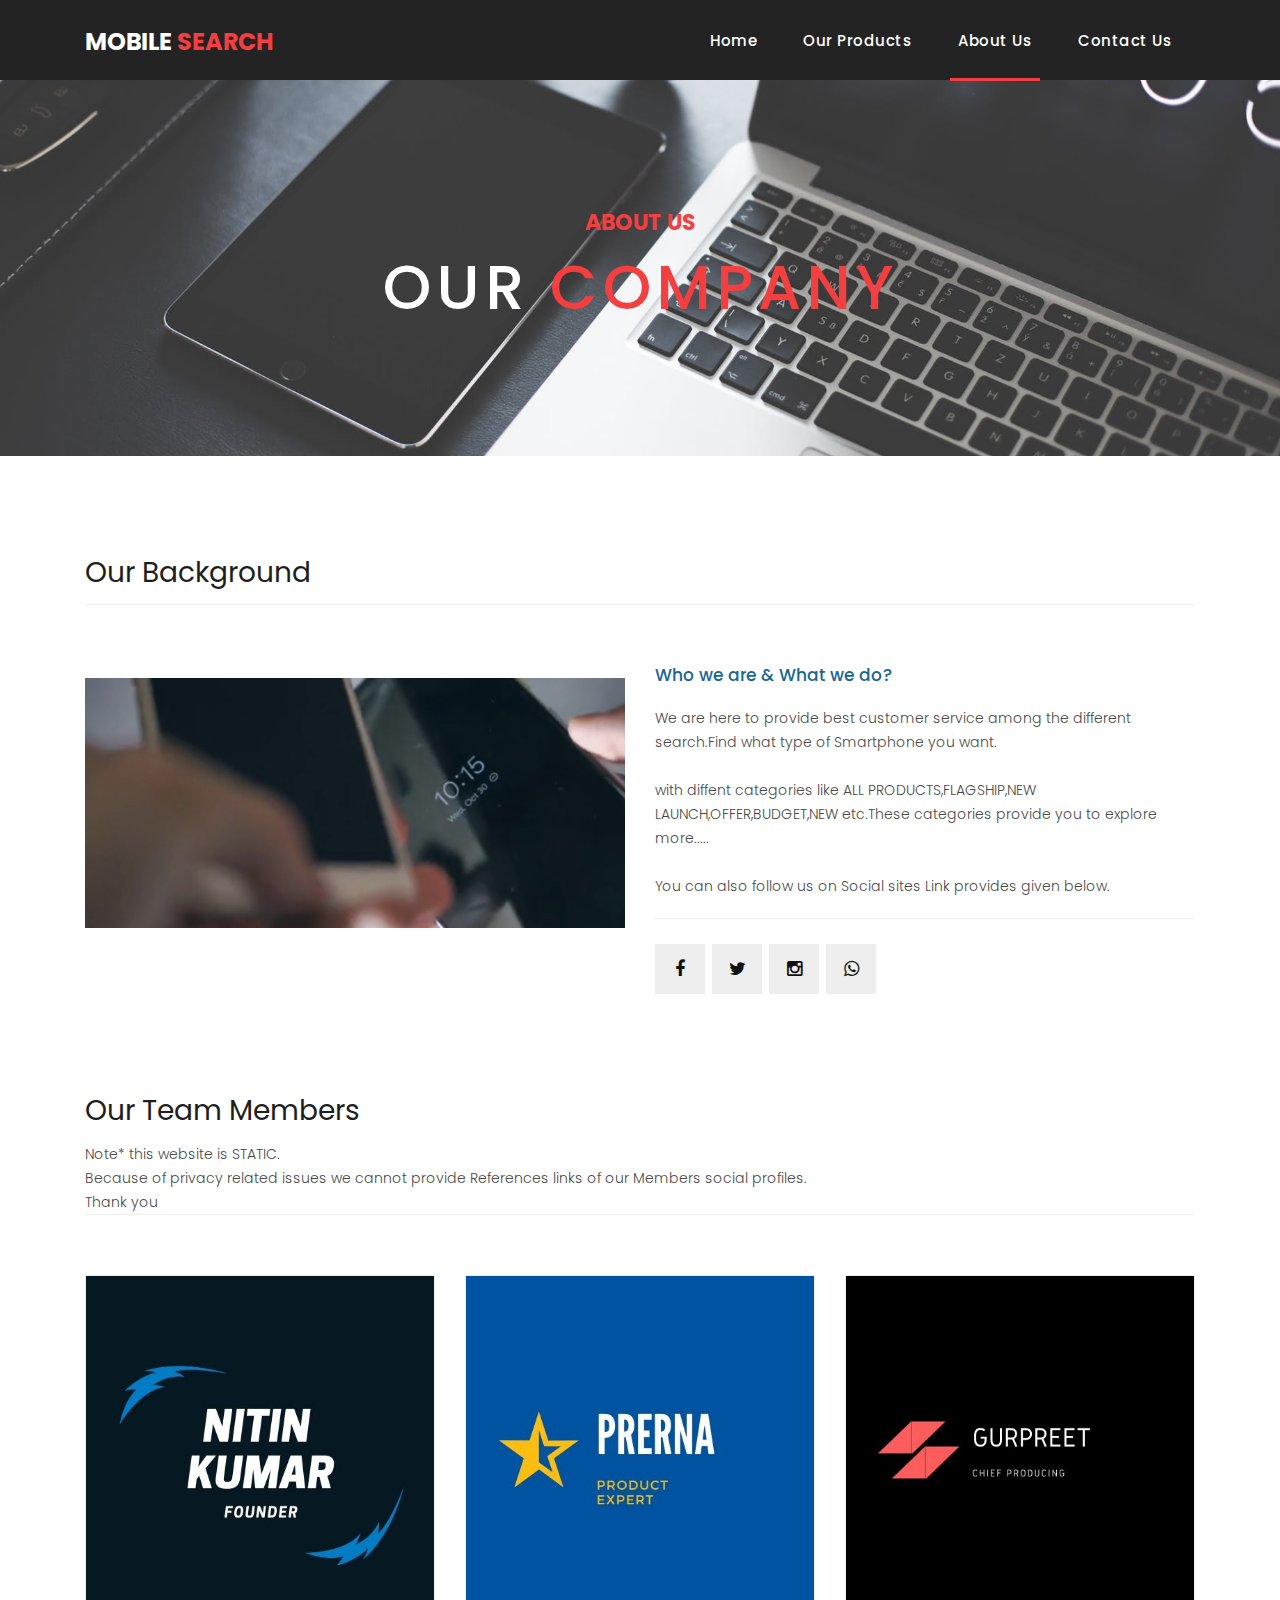
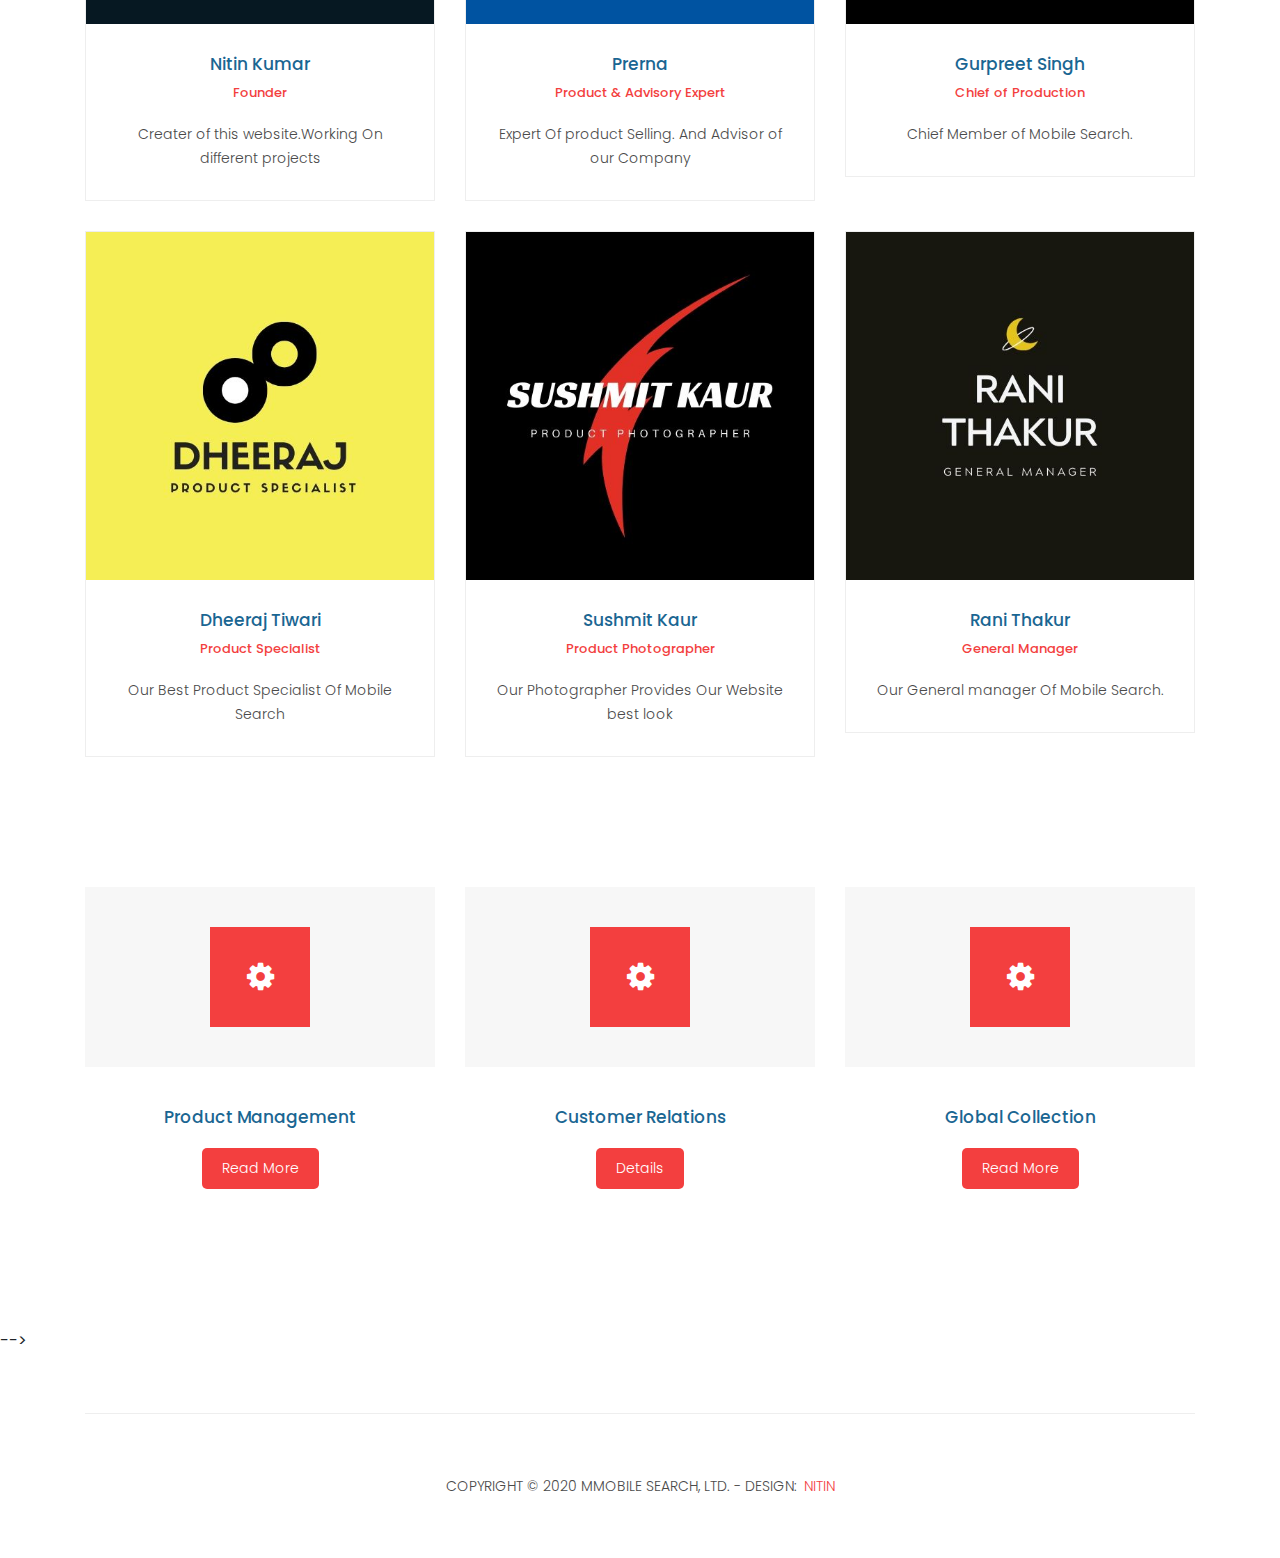
<file: about.html>
<!DOCTYPE html>
<html lang="en">

  <head>

    <meta charset="utf -8">
    <meta name="viewport" content="width=device-width, initial-scale=1, shrink-to-fit=no">
    <meta name="description" content="">
    <meta name="author" content="">
    <link href="https://fonts.googleapis.com/css?family=Poppins:100,200,300,400,500,600,700,800,900&display=swap" rel="stylesheet">

    <title>MS-About Page</title>
    <!-- FEVICON -->
    <link rel="apple-touch-icon" sizes="57x57" href="assets/images/favicon/apple-icon-57x57.png">
    <link rel="apple-touch-icon" sizes="60x60" href="assets/images/favicon/apple-icon-60x60.png">
    <link rel="apple-touch-icon" sizes="72x72" href="assets/images/favicon/apple-icon-72x72.png">
    <link rel="apple-touch-icon" sizes="76x76" href="assets/images/favicon/apple-icon-76x76.png">
    <link rel="apple-touch-icon" sizes="114x114" href="assets/images/favicon/apple-icon-114x114.png">
    <link rel="apple-touch-icon" sizes="120x120" href="assets/images/favicon/apple-icon-120x120.png">
    <link rel="apple-touch-icon" sizes="144x144" href="assets/images/favicon/apple-icon-144x144.png">
    <link rel="apple-touch-icon" sizes="152x152" href="assets/images/favicon/apple-icon-152x152.png">
    <link rel="apple-touch-icon" sizes="180x180" href="assets/images/favicon/apple-icon-180x180.png">
    <link rel="icon" type="image/png" sizes="192x192"  href="assets/images/favicon/android-icon-192x192.png">
    <link rel="icon" type="image/png" sizes="32x32" href="assets/images/favicon/favicon-32x32.png">
    <link rel="icon" type="image/png" sizes="96x96" href="assets/images/favicon/favicon-96x96.png">
    <link rel="icon" type="image/png" sizes="16x16" href="assets/images/favicon/favicon-16x16.png">
    <link rel="manifest" href="assets/images/favicon/manifest.json">
    <meta name="msapplication-TileColor" content="#ffffff">
    <meta name="msapplication-TileImage" content="assets/images/favicon/ms-icon-144x144.png">
    <meta name="theme-color" content="#ffffff">
    <!-- FEVICON ENDS HERE -->

    <!-- Bootstrap core CSS -->
    <link href="vendor/bootstrap/css/bootstrap.min.css" rel="stylesheet">
<!--

TemplateMo 546 Sixteen Clothing

https://templatemo.com/tm-546-sixteen-clothing

-->

    <!-- Additional CSS Files -->
    <link rel="stylesheet" href="assets/css/fontawesome.css">
    <link rel="stylesheet" href="assets/css/templatemo-sixteen.css">
    <link rel="stylesheet" href="assets/css/owl.css">

  </head>

  <body>

    <!-- ***** Preloader Start ***** -->
    <div id="preloader">
        <div class="jumper">
            <div></div>
            <div></div>
            <div></div>
        </div>
    </div>  
    <!-- ***** Preloader End ***** -->

    <!-- Header -->
    <header class="">
      <nav class="navbar navbar-expand-lg">
        <div class="container">
          <a class="navbar-brand" href="index.html"><h2>Mobile <em>Search</em></h2></a>
          <button class="navbar-toggler" type="button" data-toggle="collapse" data-target="#navbarResponsive" aria-controls="navbarResponsive" aria-expanded="false" aria-label="Toggle navigation">
            <span class="navbar-toggler-icon"></span>
          </button>
          <div class="collapse navbar-collapse" id="navbarResponsive">
            <ul class="navbar-nav ml-auto">
              <li class="nav-item">
                <a class="nav-link" href="index.html">Home
                  <span class="sr-only">(current)</span>
                </a>
              </li> 
              <li class="nav-item">
                <a class="nav-link" href="products.html">Our Products</a>
              </li>
              <li class="nav-item active">
                <a class="nav-link" href="about.html">About Us</a>
              </li>
              <li class="nav-item">
                <a class="nav-link" href="contact.html">Contact Us</a>
              </li>
            </ul>
          </div>
        </div>
      </nav>
    </header>

    <!-- Page Content -->
    <div class="page-heading about-heading header-text">
      <div class="container">
        <div class="row">
          <div class="col-md-12">
            <div class="text-content">
              <h4>about us</h4>
              <h2>our <span style="color: #f33f3f">company</span></h2>
            </div>
          </div>
        </div>
      </div>
    </div>


    <div class="best-features about-features">
      <div class="container">
        <div class="row">
          <div class="col-md-12">
            <div class="section-heading">
              <h2>Our Background</h2>
            </div>
          </div>
          <div class="col-md-6">
            <div class="right-image">
              <video height="275" width="100%" autoplay loop muted >
                <source src="assets/images/video.mp4" type="video/mp4">
              </video>
              <!-- <img src="assets/images/contact us5.jpg" height="325px" width="500px"> -->
            </div>
          </div>
          <div class="col-md-6">
            <div class="left-content">
              <h4>Who we are &amp; What we do?</h4>
              <p>We are here to provide best customer service among the different search.Find what type of Smartphone you want.<br><br>with diffent categories like ALL PRODUCTS,FLAGSHIP,NEW LAUNCH,OFFER,BUDGET,NEW etc.These categories provide you to explore more.....
              <br><br>
              You can also follow us on Social sites Link provides given below.
             </p>
              <ul class="social-icons">
                <li><a href="https://www.facebook.com/" target="_blank"><i class="fa fa-facebook"></i></a></li>
                <li><a href="https://www.twitter.com/" target="_blank"><i class="fa fa-twitter"></i></a></li>
                <li><a href="https://www.instagram.com/" target="_blank"><i class="fa fa-instagram"></i></a></li>
                <li><a href="https://www.whatsapp.com/" target="_blank"><i class="fa fa-whatsapp"></i></a></li>
              </ul>
            </div>
          </div>
        </div>
      </div>
    </div>

    
    <div class="team-members">
      <div class="container">
        <div class="row">
          <div class="col-md-12">
            <div class="section-heading">
              <h2>Our Team Members</h2>
              <p>Note* this website is STATIC.<br>Because of  privacy related issues we cannot provide References links of our Members social profiles.<br> Thank you</p>
            </div>
          </div>
          <div class="col-md-4">
            <div class="team-member">
              <div class="thumb-container">
                <img src="assets/images/NITIN KUMAR.jpg" alt="">
                <div class="hover-effect">
                  <div class="hover-content">
                    <ul class="social-icons">
                      <li><a href="#"><i class="fa fa-facebook"></i></a></li>
                      <li><a href="#"><i class="fa fa-twitter"></i></a></li>
                      <li><a href="#"><i class="fa fa-instagram"></i></a></li>
                      <li><a href="#"><i class="fa fa-whatsapp"></i></a></li>
                    </ul>
                  </div>
                </div>
              </div>
              <div class="down-content">
                <h4>Nitin Kumar</h4>
                <span>Founder</span>
                <p>Creater of this website.Working On different projects</p>
              </div>
            </div>
          </div>
          <div class="col-md-4">
            <div class="team-member">
              <div class="thumb-container">
                <img src="assets/images/prerna.jpg" alt="">
                <div class="hover-effect">
                  <div class="hover-content">
                    <ul class="social-icons">
                      <li><a href="#"><i class="fa fa-facebook"></i></a></li>
                      <li><a href="#"><i class="fa fa-twitter"></i></a></li>
                      <li><a href="#"><i class="fa fa-instagram"></i></a></li>
                      <li><a href="#"><i class="fa fa-whatsapp"></i></a></li>
                    </ul>
                  </div>
                </div>
              </div>
              <div class="down-content">
                <h4>Prerna</h4>
                <span>Product & Advisory Expert</span>
                <p>Expert Of product Selling. And Advisor of our Company</p>
              </div>
            </div>
          </div>
          <div class="col-md-4">
            <div class="team-member">
              <div class="thumb-container">
                <img src="assets/images/gurpreet.jpg" alt="">
                <div class="hover-effect">
                  <div class="hover-content">
                    <ul class="social-icons">
                      <li><a href="#"><i class="fa fa-facebook"></i></a></li>
                      <li><a href="#"><i class="fa fa-twitter"></i></a></li>
                      <li><a href="#"><i class="fa fa-whatsapp"></i></a></li>
                      <li><a href="#"><i class="fa fa-instagram"></i></a></li>
                    </ul>
                  </div>
                </div>
              </div>
              <div class="down-content">
                <h4>Gurpreet Singh </h4>
                <span>Chief of Production</span>
                <p>Chief Member of Mobile Search.</p>
              </div>
            </div>
          </div>
          <div class="col-md-4">
            <div class="team-member">
              <div class="thumb-container">
                <img src="assets/images/dheeraj.jpg" alt="">
                <div class="hover-effect">
                  <div class="hover-content">
                    <ul class="social-icons">
                      <li><a href="#"><i class="fa fa-facebook"></i></a></li>
                      <li><a href="#"><i class="fa fa-twitter"></i></a></li>
                      <li><a href="#"><i class="fa fa-instagram"></i></a></li>
                      <li><a href="#"><i class="fa fa-whatsapp"></i></a></li>
                    </ul>
                  </div>
                </div>
              </div>
              <div class="down-content">
                <h4>Dheeraj Tiwari</h4>
                <span>Product Specialist</span>
                <p>Our Best Product Specialist Of Mobile Search</p>
              </div>
            </div>
          </div>
          <div class="col-md-4">
            <div class="team-member">
              <div class="thumb-container">
                <img src="assets/images/sushmit.jpg" alt="">
                <div class="hover-effect">
                  <div class="hover-content">
                    <ul class="social-icons">
                      <li><a href="#"><i class="fa fa-facebook"></i></a></li>
                      <li><a href="#"><i class="fa fa-twitter"></i></a></li>
                      <li><a href="#"><i class="fa fa-instagram"></i></a></li>
                      <li><a href="#"><i class="fa fa-whatsapp"></i></a></li>
                    </ul>
                  </div>
                </div>
              </div>
              <div class="down-content">
                <h4>Sushmit Kaur</h4>
                <span>Product Photographer</span>
                <p>Our Photographer Provides Our Website best look </p>
              </div>
            </div>
          </div>
          <div class="col-md-4">
            <div class="team-member">
              <div class="thumb-container">
                <img src="assets/images/rani.jpg" alt="">
                <div class="hover-effect">
                  <div class="hover-content">
                    <ul class="social-icons">
                      <li><a href="#"><i class="fa fa-facebook"></i></a></li>
                      <li><a href="#"><i class="fa fa-twitter"></i></a></li>
                      <li><a href="#"><i class="fa fa-instagram"></i></a></li>
                      <li><a href="#"><i class="fa fa-whatsapp"></i></a></li>
                    </ul>
                  </div>
                </div>
              </div>
              <div class="down-content">
                <h4>Rani Thakur</h4>
                <span>General Manager</span>
                <p>Our General manager Of Mobile Search.</p>
              </div>
            </div>
          </div>
        </div>
      </div>
    </div>


    <div class="services">
      <div class="container">
        <div class="row">
          <div class="col-md-4">
            <div class="service-item">
              <div class="icon">
                <i class="fa fa-gear"></i>
              </div>
              <div class="down-content">
                <h4>Product Management</h4>
                <!-- <p>Lorem ipsum dolor sit amet, consectetur an adipisicing elit. Itaque, corporis nulla at quia quaerat.</p> -->
                <a href="#" class="filled-button">Read More</a>
              </div>
            </div>
          </div>
          <div class="col-md-4">
            <div class="service-item">
              <div class="icon">
                <i class="fa fa-gear"></i>
              </div>
              <div class="down-content">
                <h4>Customer Relations</h4>
                <!-- <p>Lorem ipsum dolor sit amet, consectetur an adipisicing elit. Itaque, corporis nulla at quia quaerat.</p> -->
                <a href="#" class="filled-button">Details</a>
              </div>
            </div>
          </div>
          <div class="col-md-4">
            <div class="service-item">
              <div class="icon">
                <i class="fa fa-gear"></i>
              </div>
              <div class="down-content">
                <h4>Global Collection</h4>
                <!-- <p>Lorem ipsum dolor sit amet, consectetur an adipisicing elit. Itaque, corporis nulla at quia quaerat.</p> -->
                <a href="#" class="filled-button">Read More</a>
              </div>
            </div>
          </div>
        </div>
      </div>
    </div>

<!--
    <div class="happy-clients">
      <div class="container">
        <div class="row">
          <div class="col-md-12">
            <div class="section-heading">
              <h2>Happy Partners</h2>
            </div>
          </div>
          <div class="col-md-12">
            <div class="owl-clients owl-carousel">
              <div class="client-item">
                <img src="assets/images/client-01.png" alt="1">
              </div>
              
              <div class="client-item">
                <img src="assets/images/client-01.png" alt="2">
              </div>
              
              <div class="client-item">
                <img src="assets/images/client-01.png" alt="3">
              </div>
              
              <div class="client-item">
                <img src="assets/images/client-01.png" alt="4">
              </div>
              
              <div class="client-item">
                <img src="assets/images/client-01.png" alt="5">
              </div>
              
              <div class="client-item">
                <img src="assets/images/client-01.png" alt="6">
              </div>
            </div>
          </div>-->
        </div>
      </div>
    </div>
-->
    
    <footer>
      <div class="container">
        <div class="row">
          <div class="col-md-12">
            <div class="inner-content">
              <p>Copyright &copy; 2020 MMOBILE SEARCH, Ltd.
            
            - Design: <a rel="nofollow noopener" href="#" target="_blank">NITIN</a></p>
            </div>
          </div>
        </div>
      </div>
    </footer>


    <!-- Bootstrap core JavaScript -->
    <script src="vendor/jquery/jquery.min.js"></script>
    <script src="vendor/bootstrap/js/bootstrap.bundle.min.js"></script>


    <!-- Additional Scripts -->
    <script src="assets/js/custom.js"></script>
    <script src="assets/js/owl.js"></script>
    <script src="assets/js/slick.js"></script>
    <script src="assets/js/isotope.js"></script>
    <script src="assets/js/accordions.js"></script>


    <script language = "text/Javascript"> 
      cleared[0] = cleared[1] = cleared[2] = 0; //set a cleared flag for each field
      function clearField(t){                   //declaring the array outside of the
      if(! cleared[t.id]){                      // function makes it static and global
          cleared[t.id] = 1;  // you could use true and false, but that's more typing
          t.value='';         // with more chance of typos
          t.style.color='#fff';
          }
      }
    </script>


  </body>

</html>
</file>
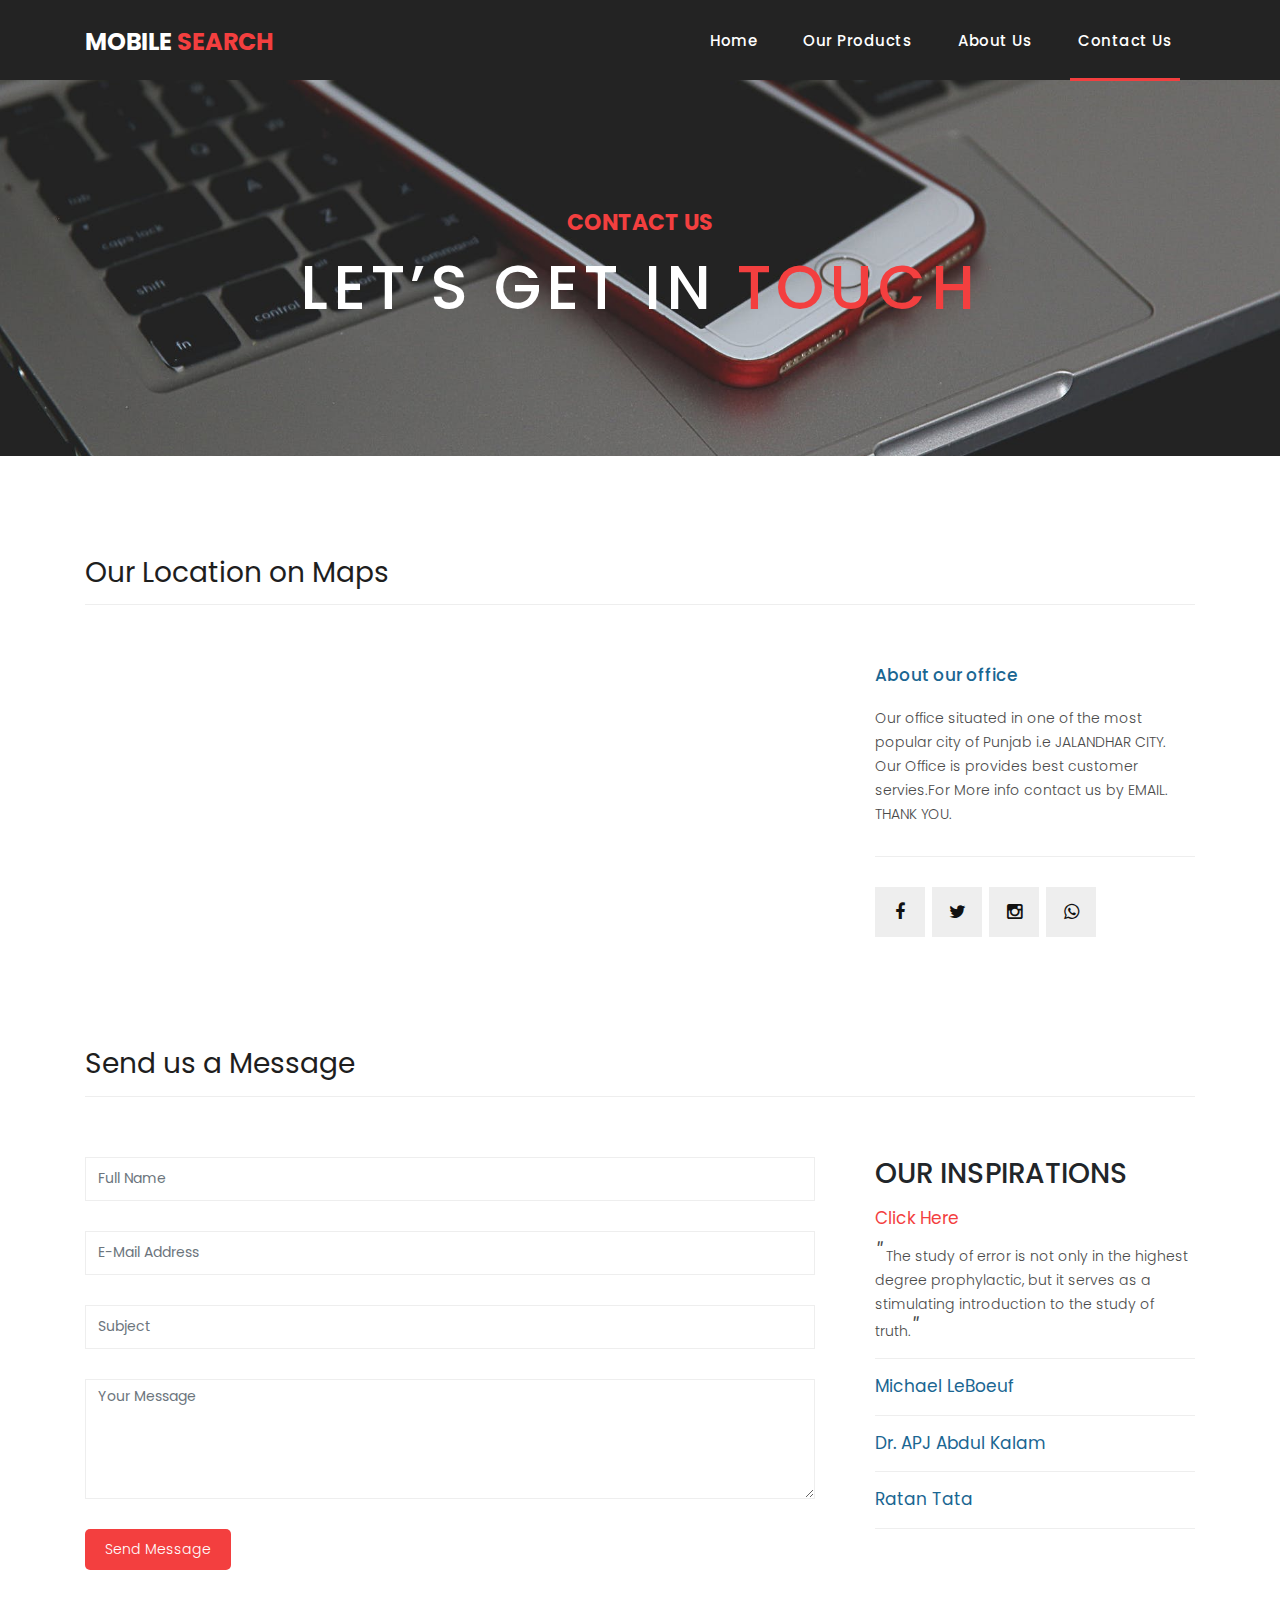
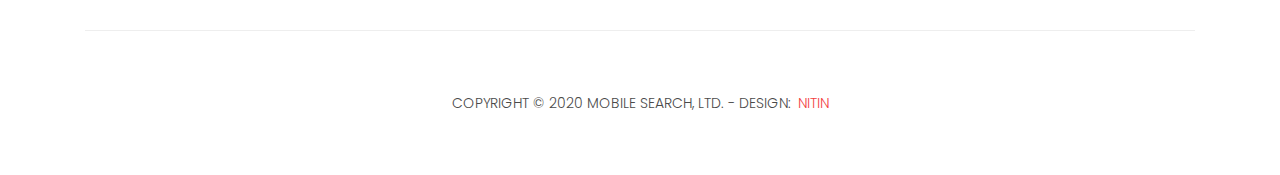
<file: contact.html>
<!DOCTYPE html>
<html lang="en">

  <head>

    <meta charset="utf-8">
    <meta name="viewport" content="width=device-width, initial-scale=1, shrink-to-fit=no">
    <meta name="description" content="">
    <meta name="author" content="">
    <link href="https://fonts.googleapis.com/css?family=Poppins:100,200,300,400,500,600,700,800,900&display=swap" rel="stylesheet">

    <title>MS-Contact us</title>
    <!-- FEVICON -->
    <link rel="apple-touch-icon" sizes="57x57" href="assets/images/favicon/apple-icon-57x57.png">
    <link rel="apple-touch-icon" sizes="60x60" href="assets/images/favicon/apple-icon-60x60.png">
    <link rel="apple-touch-icon" sizes="72x72" href="assets/images/favicon/apple-icon-72x72.png">
    <link rel="apple-touch-icon" sizes="76x76" href="assets/images/favicon/apple-icon-76x76.png">
    <link rel="apple-touch-icon" sizes="114x114" href="assets/images/favicon/apple-icon-114x114.png">
    <link rel="apple-touch-icon" sizes="120x120" href="assets/images/favicon/apple-icon-120x120.png">
    <link rel="apple-touch-icon" sizes="144x144" href="assets/images/favicon/apple-icon-144x144.png">
    <link rel="apple-touch-icon" sizes="152x152" href="assets/images/favicon/apple-icon-152x152.png">
    <link rel="apple-touch-icon" sizes="180x180" href="assets/images/favicon/apple-icon-180x180.png">
    <link rel="icon" type="image/png" sizes="192x192"  href="assets/images/favicon/android-icon-192x192.png">
    <link rel="icon" type="image/png" sizes="32x32" href="assets/images/favicon/favicon-32x32.png">
    <link rel="icon" type="image/png" sizes="96x96" href="assets/images/favicon/favicon-96x96.png">
    <link rel="icon" type="image/png" sizes="16x16" href="assets/images/favicon/favicon-16x16.png">
    <link rel="manifest" href="assets/images/favicon/manifest.json">
    <meta name="msapplication-TileColor" content="#ffffff">
    <meta name="msapplication-TileImage" content="assets/images/favicon/ms-icon-144x144.png">
    <meta name="theme-color" content="#ffffff">
    <!-- FEVICON ENDS HERE -->

    <!-- Bootstrap core CSS -->
    <link href="vendor/bootstrap/css/bootstrap.min.css" rel="stylesheet">
<!--

TemplateMo 546 Sixteen Clothing

https://templatemo.com/tm-546-sixteen-clothing

-->

    <!-- Additional CSS Files -->
    <link rel="stylesheet" href="assets/css/fontawesome.css">
    <link rel="stylesheet" href="assets/css/templatemo-sixteen.css">
    <link rel="stylesheet" href="assets/css/owl.css">

  </head>

  <body>

    <!-- ***** Preloader Start ***** -->
    <div id="preloader">
        <div class="jumper">
            <div></div>
            <div></div>
            <div></div>
        </div>
    </div>  
    <!-- ***** Preloader End ***** -->

    <!-- Header -->
    <header class="">
      <nav class="navbar navbar-expand-lg">
        <div class="container">
          <a class="navbar-brand" href="index.html"><h2>MOBILE <em>Search</em></h2></a>
          <button class="navbar-toggler" type="button" data-toggle="collapse" data-target="#navbarResponsive" aria-controls="navbarResponsive" aria-expanded="false" aria-label="Toggle navigation">
            <span class="navbar-toggler-icon"></span>
          </button>
          <div class="collapse navbar-collapse" id="navbarResponsive">
            <ul class="navbar-nav ml-auto">
              <li class="nav-item">
                <a class="nav-link" href="index.html">Home
                  <span class="sr-only">(current)</span>
                </a>
              </li> 
              <li class="nav-item">
                <a class="nav-link" href="products.html">Our Products</a>
              </li>
              <li class="nav-item">
                <a class="nav-link" href="about.html">About Us</a>
              </li>
              <li class="nav-item active">
                <a class="nav-link" href="contact.html">Contact Us</a>
              </li>
            </ul>
          </div>
        </div>
      </nav>
    </header>

    <!-- Page Content -->
    <div class="page-heading contact-heading header-text">
      <div class="container">
        <div class="row">
          <div class="col-md-12">
            <div class="text-content">
              <h4>contact us</h4>
              <h2>let’s get in <span style="color: #f33f3f">touch</span></h2>
            </div>
          </div>
        </div>
      </div>
    </div>


    <div class="find-us">
      <div class="container">
        <div class="row">
          <div class="col-md-12">
            <div class="section-heading">
              <h2>Our Location on Maps</h2>
            </div>
          </div>
          <div class="col-md-8">
<!-- How to change your own map point
	1. Go to Google Maps
	2. Click on your location point
	3. Click "Share" and choose "Embed map" tab
	4. Copy only URL and paste it within the src="" field below
-->
            <div id="map">
              <iframe src="https://www.google.com/maps/embed?pb=!1m18!1m12!1m3!1d1703.9318555087523!2d75.57597045872194!3d31.335136799999997!2m3!1f0!2f0!3f0!3m2!1i1024!2i768!4f13.1!3m3!1m2!1s0x391a5a5d83d54abd%3A0x702908984d85f3ba!2sChadha%20Mobile%20House%20Pvt.%20Ltd.!5e0!3m2!1sen!2sin!4v1586161888794!5m2!1sen!2sin" width="100%" height="275" frameborder="0" style="border:0;" allowfullscreen="" aria-hidden="false" tabindex="0"></iframe>
            </div>
          </div>
          <div class="col-md-4">
            <div class="left-content">
              <h4>About our office</h4>
              <p>Our office situated in one of the most popular city of Punjab i.e JALANDHAR CITY.<br>Our Office is provides best customer servies.For More info contact us by EMAIL.<br>THANK YOU. </p>
              <ul class="social-icons">
                <li><a href="#"><i class="fa fa-facebook"></i></a></li>
                <li><a href="#"><i class="fa fa-twitter"></i></a></li>
                <li><a href="#"><i class="fa fa-instagram"></i></a></li>
                <li><a href="#"><i class="fa fa-whatsapp"></i></a></li>
              </ul>
            </div>
          </div>
        </div>
      </div>
    </div>

    
    <div class="send-message">
      <div class="container">
        <div class="row">
          <div class="col-md-12">
            <div class="section-heading">
              <h2>Send us a Message</h2>
            </div>
          </div>
          <div class="col-md-8">
            <div class="contact-form">
              <form id="contact" action="mailto:mannusrt@gmail.com" method="post" enctype="text/plain">
                <div class="row">
                  <div class="col-lg-12 col-md-12 col-sm-12">
                    <!-- <fieldset> -->
                      <form>
                      <input name="name" type="text" class="form-control" id="name" placeholder="Full Name" required="">
                    </fieldset>
                  </div>
                  <div class="col-lg-12 col-md-12 col-sm-12">
                    <fieldset>
                      <input name="email" type="text" class="form-control" id="email" placeholder="E-Mail Address" required="">
                    </fieldset>
                  </div>
                  <div class="col-lg-12 col-md-12 col-sm-12">
                    <fieldset>
                      <input name="subject" type="text" class="form-control" id="subject" placeholder="Subject" required="">
                    </fieldset>
                  </div>
                  <div class="col-lg-12">
                    <fieldset>
                      <textarea name="message" rows="6" class="form-control" id="message" placeholder="Your Message" required=""></textarea>
                    </fieldset>
                  </div>
                  <div class="col-lg-12">
                    <fieldset>
                      <button type="submit" id="form-submit" class="filled-button">Send Message</button>
                    </fieldset>
                  </div>
                </div>
              </form>
            </div>
          </div>
          <div class="col-md-4">
            <ul class="accordion">
              <h3>OUR INSPIRATIONS</h3>
              <li>
                  <a>Click Here</a>
                  <div class="content">
                      <p><i style="font-size: 25px">"</i> The study of error is not only in the highest degree prophylactic, but it serves as a stimulating introduction to the study of truth.<i style="font-size: 25px">"</i></p>
                  </div>
              </li>
              <li>
                  <a>Michael LeBoeuf</a>
                  <div class="content">
                      <p><i style="font-size: 25px">"</i>A satisfied customer is the best business strategy of all..<i style="font-size: 25px">"</i></p>
                  </div>
              </li>
              <li>
                  <a>Dr. APJ Abdul Kalam</a>
                  <div class="content">
                      <p><i style="font-size: 25px">"</i>When learning is purposeful, creativity blossoms. When creativity blossoms, thinking emanates. When thinking emanates,<br><br> knowledge is fully lit. When knowledge is lit, economy flourishes.<i style="font-size: 25px">"</i></p>
                  </div>
              </li>
              <li>
                  <a>Ratan Tata</a>
                  <div class="content">
                      <p><i style="font-size: 25px">"</i>If I were to look in the United States or in Europe, in some of the garages, you would have a Bentley or two Bentleys or a high-end Mercedes, and you may find a Smart also in that same garage because that person thinks1<br><br> it's a fun extra car to have. He may have four cars but also have a Smart because he thinks it is cute.<i style="font-size: 25px">"</i></p>
                  </div>
              </li>
            </ul>
          </div>
        </div>
      </div>
    </div>
<!--  
    <div class="happy-clients">
      <div class="container">
        <div class="row">
          <div class="col-md-12">
            <div class="section-heading">
              <h2>Our Happy Customers</h2>
            </div>
          </div>
          <div class="col-md-12">
            <div class="owl-clients owl-carousel">
              <div class="client-item">
                <img src="assets/images/client-01.png" alt="1">
              </div>
              
              <div class="client-item">
                <img src="assets/images/client-01.png" alt="2">
              </div>
              
              <div class="client-item">
                <img src="assets/images/client-01.png" alt="3">
              </div>
              
              <div class="client-item">
                <img src="assets/images/client-01.png" alt="4">
              </div>
              
              <div class="client-item">
                <img src="assets/images/client-01.png" alt="5">
              </div>
              
              <div class="client-item">
                <img src="assets/images/client-01.png" alt="6">
              </div>
            </div>
          </div>
        </div>
      </div>
    </div>
-->
    
    <footer>
      <div class="container">
        <div class="row">
          <div class="col-md-12">
            <div class="inner-content">
              <p>Copyright &copy; 2020 Mobile Search, Ltd.
            
            - Design: <a rel="nofollow noopener" href="#" target="_blank">NITIN</a></p>
            </div>
          </div>
        </div>
      </div>
    </footer>


    <!-- Bootstrap core JavaScript -->
    <script src="vendor/jquery/jquery.min.js"></script>
    <script src="vendor/bootstrap/js/bootstrap.bundle.min.js"></script>


    <!-- Additional Scripts -->
    <script src="assets/js/custom.js"></script>
    <script src="assets/js/owl.js"></script>
    <script src="assets/js/slick.js"></script>
    <script src="assets/js/isotope.js"></script>
    <script src="assets/js/accordions.js"></script>


    <script language = "text/Javascript"> 
      cleared[0] = cleared[1] = cleared[2] = 0; //set a cleared flag for each field
      function clearField(t){                   //declaring the array outside of the
      if(! cleared[t.id]){                      // function makes it static and global
          cleared[t.id] = 1;  // you could use true and false, but that's more typing
          t.value='';         // with more chance of typos
          t.style.color='#fff';
          }
      }
    </script>


  </body>

</html>
</file>
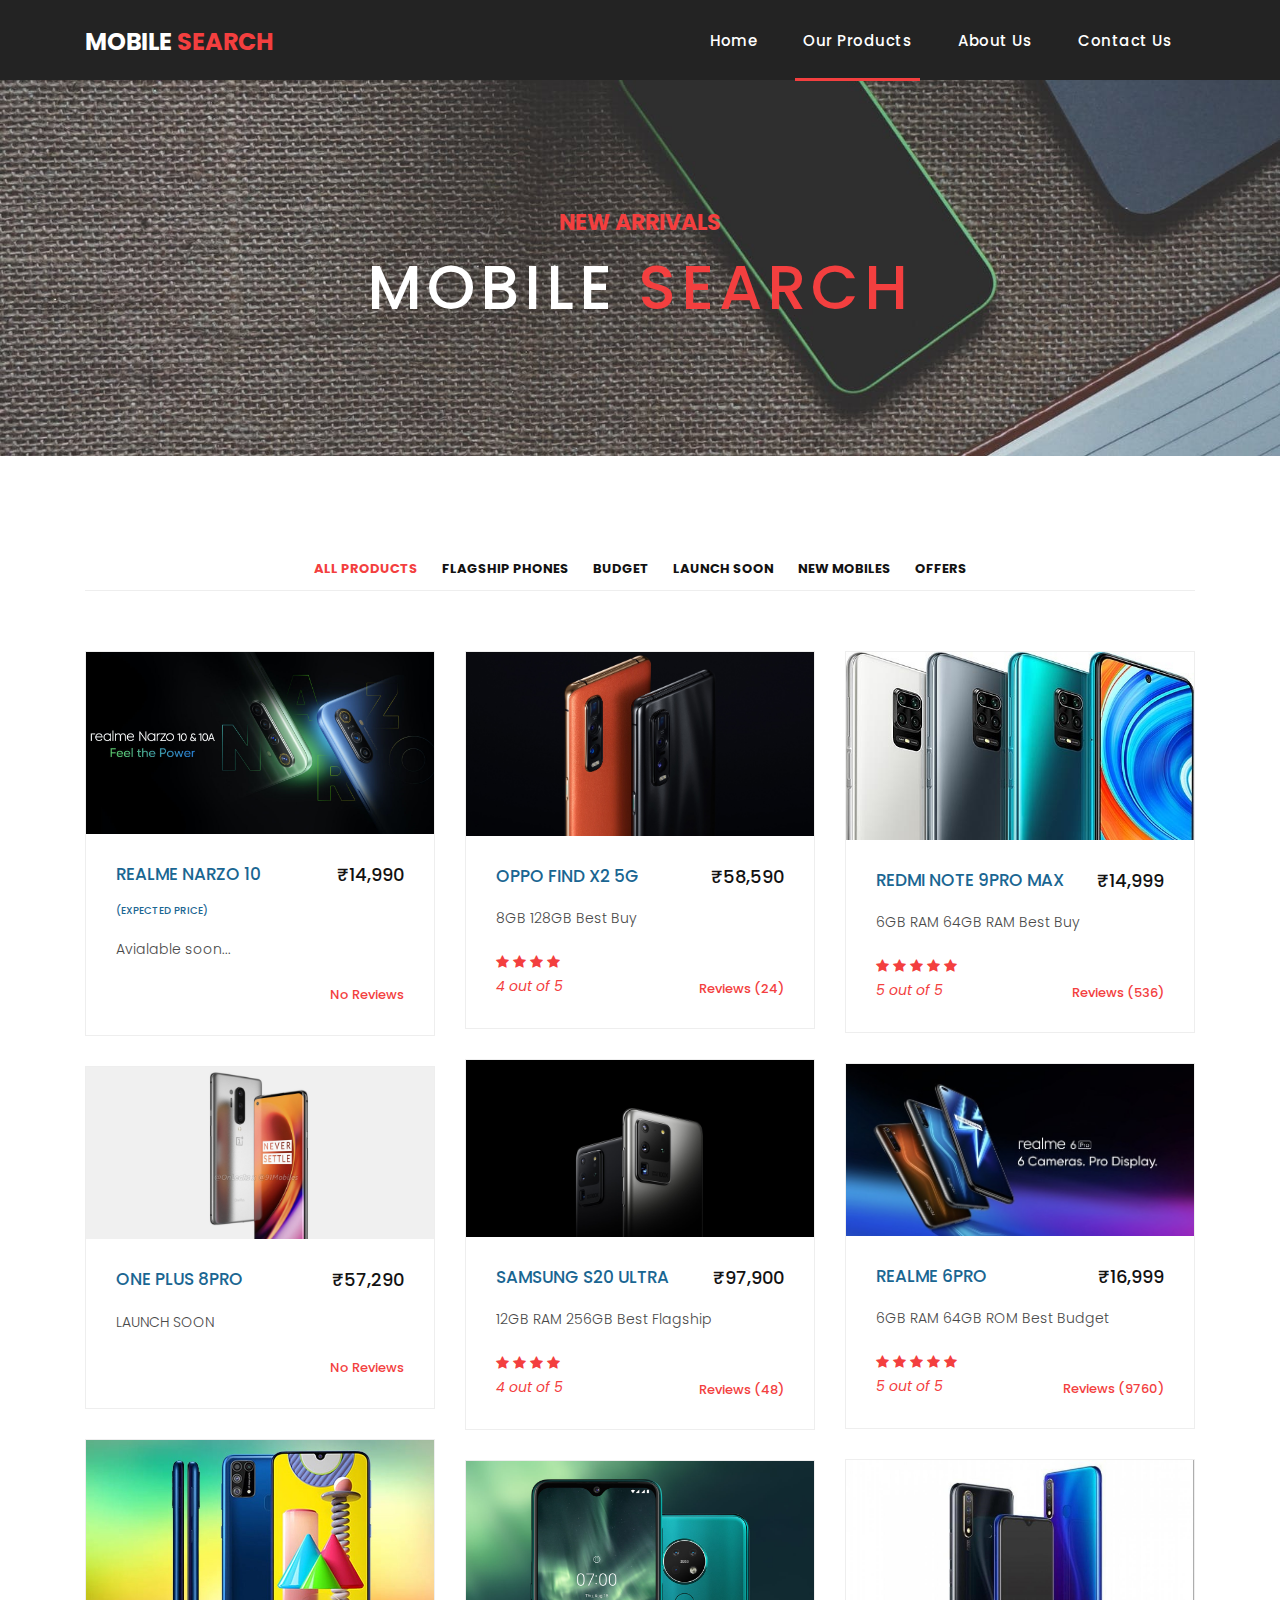
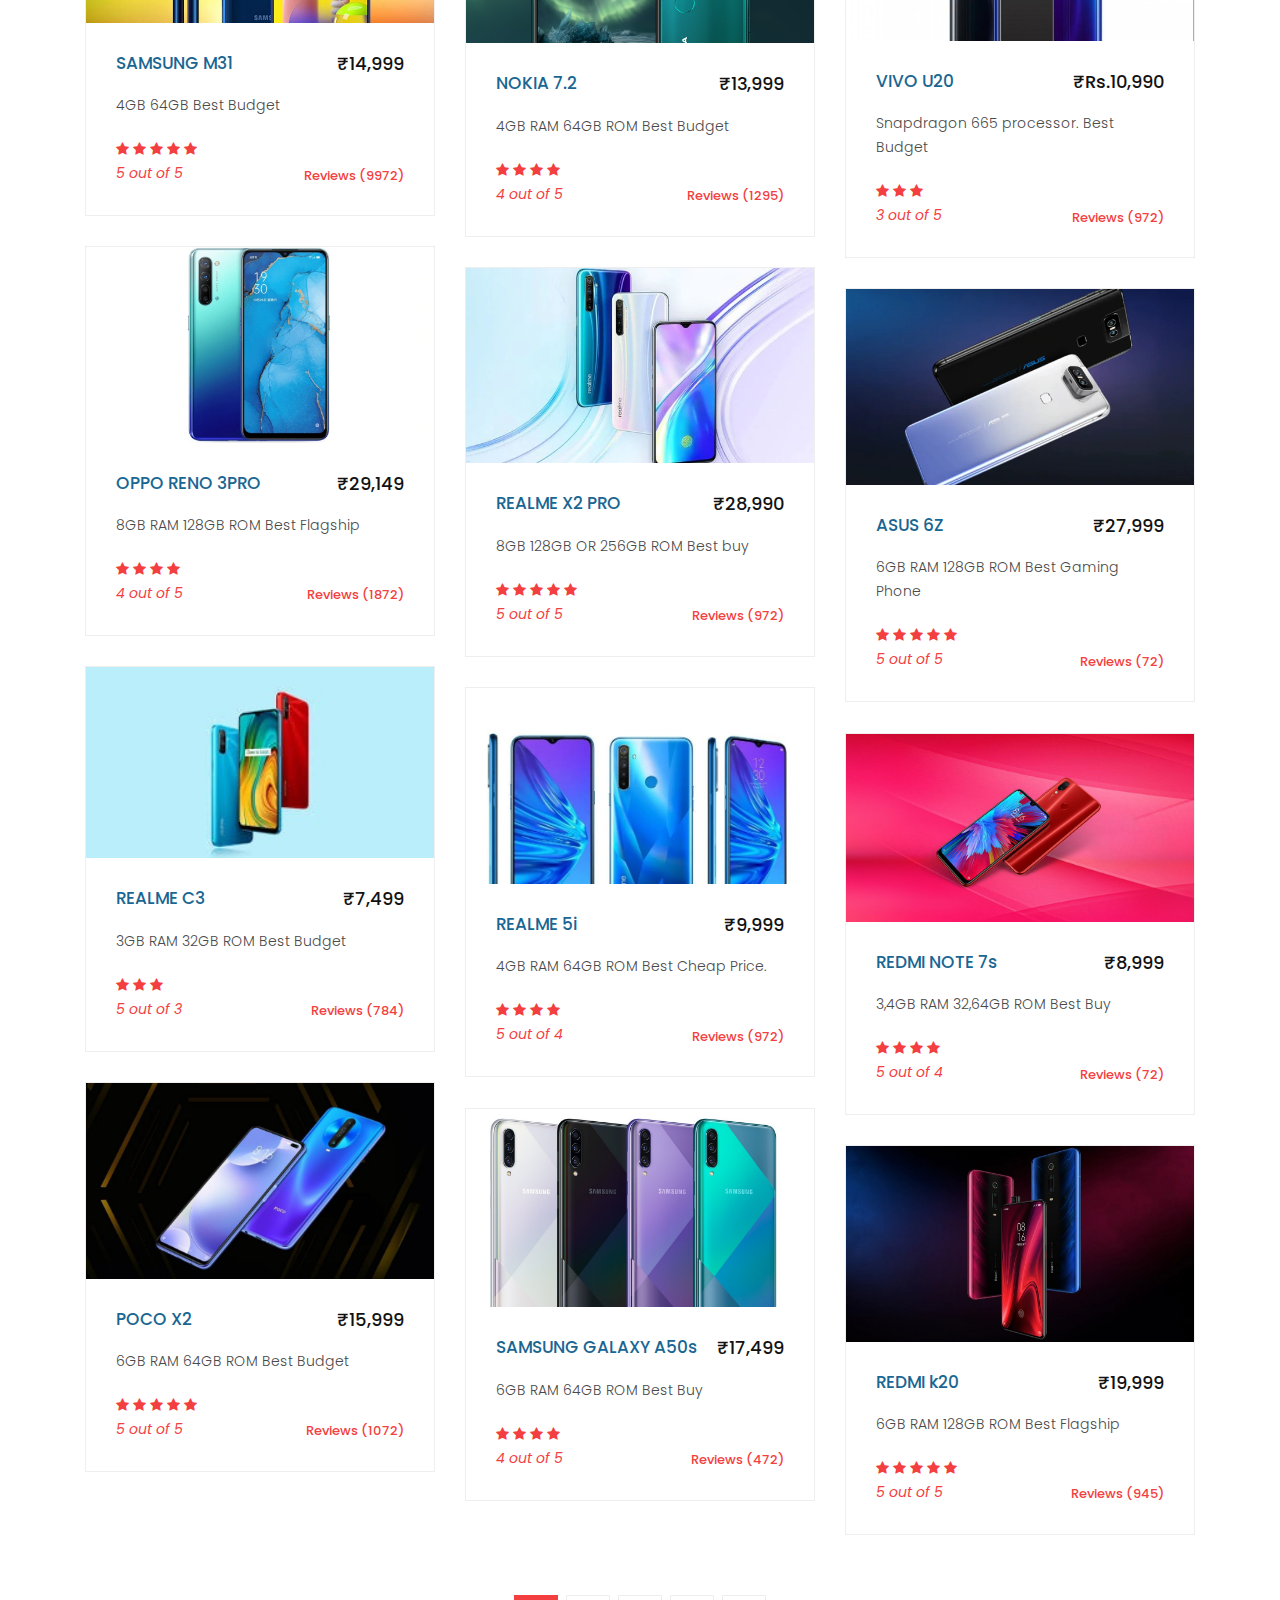
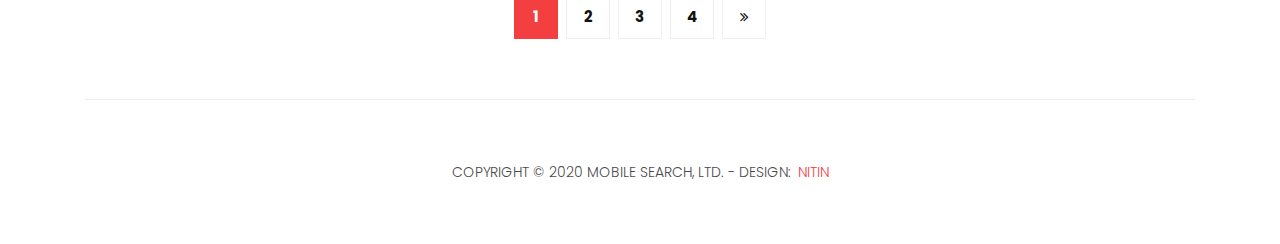
<file: products.html>
<!DOCTYPE html>
<html lang="en">

  <head>

    <meta charset="utf-8">
    <meta name="viewport" content="width=device-width, initial-scale=1, shrink-to-fit=no">
    <meta name="description" content="">
    <meta name="author" content="">
    <link href="https://fonts.googleapis.com/css?family=Poppins:100,200,300,400,500,600,700,800,900&display=swap" rel="stylesheet">

    <title>MS-Products</title>
    <!-- FEVICON -->
    <link rel="apple-touch-icon" sizes="57x57" href="assets/images/favicon/apple-icon-57x57.png">
    <link rel="apple-touch-icon" sizes="60x60" href="assets/images/favicon/apple-icon-60x60.png">
    <link rel="apple-touch-icon" sizes="72x72" href="assets/images/favicon/apple-icon-72x72.png">
    <link rel="apple-touch-icon" sizes="76x76" href="assets/images/favicon/apple-icon-76x76.png">
    <link rel="apple-touch-icon" sizes="114x114" href="assets/images/favicon/apple-icon-114x114.png">
    <link rel="apple-touch-icon" sizes="120x120" href="assets/images/favicon/apple-icon-120x120.png">
    <link rel="apple-touch-icon" sizes="144x144" href="assets/images/favicon/apple-icon-144x144.png">
    <link rel="apple-touch-icon" sizes="152x152" href="assets/images/favicon/apple-icon-152x152.png">
    <link rel="apple-touch-icon" sizes="180x180" href="assets/images/favicon/apple-icon-180x180.png">
    <link rel="icon" type="image/png" sizes="192x192"  href="assets/images/favicon/android-icon-192x192.png">
    <link rel="icon" type="image/png" sizes="32x32" href="assets/images/favicon/favicon-32x32.png">
    <link rel="icon" type="image/png" sizes="96x96" href="assets/images/favicon/favicon-96x96.png">
    <link rel="icon" type="image/png" sizes="16x16" href="assets/images/favicon/favicon-16x16.png">
    <link rel="manifest" href="assets/images/favicon/manifest.json">
    <meta name="msapplication-TileColor" content="#ffffff">
    <meta name="msapplication-TileImage" content="assets/images/favicon/ms-icon-144x144.png">
    <meta name="theme-color" content="#ffffff">
    <!-- FEVICON ENDS HERE -->

    <!-- Bootstrap core CSS -->
    <link href="vendor/bootstrap/css/bootstrap.min.css" rel="stylesheet">
<!--

TemplateMo 546 Sixteen Clothing

https://templatemo.com/tm-546-sixteen-clothing

-->

    <!-- Additional CSS Files -->
    <link rel="stylesheet" href="assets/css/fontawesome.css">
    <link rel="stylesheet" href="assets/css/templatemo-sixteen.css">
    <link rel="stylesheet" href="assets/css/owl.css">

  </head>

  <body>

    <!-- ***** Preloader Start ***** -->
    <div id="preloader">
        <div class="jumper">
            <div></div>
            <div></div>
            <div></div>
        </div>
    </div>  
    <!-- ***** Preloader End ***** -->

    <!-- Header -->
    <header class="">
      <nav class="navbar navbar-expand-lg">
        <div class="container">
          <a class="navbar-brand" href="index.html"><h2>Mobile <em>Search</em></h2></a>
          <button class="navbar-toggler" type="button" data-toggle="collapse" data-target="#navbarResponsive" aria-controls="navbarResponsive" aria-expanded="false" aria-label="Toggle navigation">
            <span class="navbar-toggler-icon"></span>
          </button>
          <div class="collapse navbar-collapse" id="navbarResponsive">
            <ul class="navbar-nav ml-auto">
              <li class="nav-item">
                <a class="nav-link" href="index.html">Home
                  <span class="sr-only">(current)</span>
                </a>
              </li> 
              <li class="nav-item active">
                <a class="nav-link" href="products.html">Our Products</a>
              </li>
              <li class="nav-item">
                <a class="nav-link" href="about.html">About Us</a>
              </li>
              <li class="nav-item">
                <a class="nav-link" href="contact.html">Contact Us</a>
              </li>
            </ul>
          </div>
        </div>
      </nav>
    </header>

    <!-- Page Content -->
    <div class="page-heading products-heading header-text">
      <div class="container">
        <div class="row">
          <div class="col-md-12">
            <div class="text-content">
              <h4>new arrivals</h4>
              <h2>MOBILE <span style="color: #f33f3f">SEARCH</span></h2>
            </div>
          </div>
        </div>
      </div>
    </div>

    
    <div class="products">
      <div class="container">
        <div class="row">
          <div class="col-md-12">
            <div class="filters">
              <ul>
                  <li class="active" data-filter="*">ALL PRODUCTS</li>
                  <li data-filter=".des">FLAGSHIP PHONES</li>
                  <li data-filter=".dev">BUDGET</li>
                  <li data-filter=".gra">LAUNCH SOON</li>
                  <li data-filter=".new">NEW MOBILES</li>
                  <li data-filter=".offer">OFFERS</li>
              </ul>
            </div>
          </div>
          <div class="col-md-12">
            <div class="filters-content">
                <div class="row grid">
                    <div class="col-lg-4 col-md-4 all dev gra new">
                      <div class="product-item">
                        <a href="#"><img src="assets\images\realmenarzo.jpg"></a>
                        <div class="down-content">
                          <a href="#"><h4>REALME NARZO 10</h4></a>
                          <h4 style="font-size: 10px">(EXPECTED PRICE)</h4>
                          <h6>₹14,990</h6>
                          <p>Avialable soon...</p>
                          <ul class="stars">
                            <li style="line-height: 8"> </li>
                            <!-- <li><i class="fa fa-star"></i></li>
                            <li><i class="fa fa-star"></i></li>
                            <li><i class="fa fa-star"></i></li>
                            <li><i class="fa fa-star"></i></li>
                            <li><i class="fa fa-star"></i></li> -->
                          </ul>
                          <span>No Reviews</span>
                        </div>
                      </div>
                    </div>
                    <div class="col-lg-4 col-md-4 all des new">
                      <div class="product-item">
                        <a href="#"><img src="assets\images\oppofindx2.jpg"></a>
                        <div class="down-content">
                          <a href="#"><h4>OPPO FIND X2 5G</h4></a>
                          <h6>₹58,590</h6>
                          <p>8GB 128GB Best Buy</p>
                          <ul class="stars">
                            <li><i class="fa fa-star"></i></li>
                            <li><i class="fa fa-star"></i></li>
                            <li><i class="fa fa-star"></i></li>
                            <li><i class="fa fa-star"></i></li>
                            <!-- <li><i class="fa fa-star"></i></li> -->
                            <br>
                            <li><i>4 out of 5</i></li>
                          </ul>
                          <span>Reviews (24)</span>
                        </div>
                      </div>
                    </div>
                    <div class="col-lg-4 col-md-4 all dev offer new">
                      <div class="product-item">
                        <a href="#"><img src="assets\images\redmonote9promax.jpg"></a>
                        <div class="down-content">
                          <a href="#"><h4>REDMI NOTE 9PRO MAX</h4></a>
                          <h6>₹14,999</h6>
                          <p>6GB RAM 64GB RAM Best Buy</p>
                          <ul class="stars">
                            <li><i class="fa fa-star"></i></li>
                            <li><i class="fa fa-star"></i></li>
                            <li><i class="fa fa-star"></i></li>
                            <li><i class="fa fa-star"></i></li>
                            <li><i class="fa fa-star"></i></li>
                            <br>
                            <li><i>5 out of 5</i></li>
                          </ul>
                          <span>Reviews (536)</span>
                        </div>
                      </div>
                    </div>
                    <div class="col-lg-4 col-md-4 all des new offer">
                      <div class="product-item">
                        <a href="#"><img src="assets\images\samsung s20.jpg"></a>
                        <div class="down-content">
                          <a href="#"><h4>SAMSUNG S20 ULTRA</h4></a>
                          <h6>₹97,900</h6>
                          <p>12GB RAM 256GB Best Flagship</p>
                          <ul class="stars">
                            <li><i class="fa fa-star"></i></li>
                            <li><i class="fa fa-star"></i></li>
                            <li><i class="fa fa-star"></i></li>
                            <li><i class="fa fa-star"></i></li>
                            <!-- <li><i class="fa fa-star"></i></li> -->
                            <br>
                            <li><i>4 out of 5</i></li>
                          </ul>
                          <span>Reviews (48)</span>
                        </div>
                      </div>
                    </div>
                    <div class="col-lg-4 col-md-4 all dev offer">
                      <div class="product-item">
                        <a href="#"><img src="assets\images\realme6pro.jpg"></a>
                        <div class="down-content">
                          <a href="#"><h4>REALME 6PRO</h4></a>
                          <h6>₹16,999</h6>
                          <p>6GB RAM 64GB ROM Best Budget</p>
                          <ul class="stars">
                            <li><i class="fa fa-star"></i></li>
                            <li><i class="fa fa-star"></i></li>
                            <li><i class="fa fa-star"></i></li>
                            <li><i class="fa fa-star"></i></li>
                            <li><i class="fa fa-star"></i></li>
                            <br>
                            <li><i>5 out of 5</i></li>
                          </ul>
                          <span>Reviews (9760)</span>
                        </div>
                      </div>
                    </div>
                    <div class="col-lg-4 col-md-4 all des gra new">
                      <div class="product-item">
                        <a href="#"><img src="assets\images\oneplus8pro.jpg"></a>
                        <div class="down-content">
                          <a href="#"><h4>ONE PLUS 8PRO</h4></a>
                          <!-- <h4 style="font-size: 10px"> launch soon Expected date April 14, 2020 </h4> -->
                          <h6>₹57,290</h6>
                          <p>LAUNCH SOON</p>
                          <ul class="stars">
                            <li style="line-height: 15"> </li>
                            <!-- <li><i class="fa fa-star"></i></li>
                            <li><i class="fa fa-star"></i></li>
                            <li><i class="fa fa-star"></i></li>
                            <li><i class="fa fa-star"></i></li>
                            <li><i class="fa fa-star"></i></li> -->
                            <br>
                            <!-- <li><i>5 out of 5</i></li> -->
                          </ul>
                          <span>No Reviews</span>
                        </div>
                      </div>
                    </div>
                    <div class="col-lg-4 col-md-4 all dev new offer">
                      <div class="product-item">
                        <a href="#"><img src="assets/images/samsung galaxy m31.jpg" alt=""></a>
                        <div class="down-content">
                          <a href="#"><h4>SAMSUNG M31</h4></a>
                          <h6>₹14,999</h6>
                          <p>4GB 64GB Best Budget</p>
                          <ul class="stars">
                            <li><i class="fa fa-star"></i></li>
                            <li><i class="fa fa-star"></i></li>
                            <li><i class="fa fa-star"></i></li>
                            <li><i class="fa fa-star"></i></li>
                            <li><i class="fa fa-star"></i></li>
                            <br>
                            <li><i>5 out of 5</i></li>
                          </ul>
                          <span>Reviews (9972)</span>
                        </div>
                      </div>
                    </div>
                    <div class="col-lg-4 col-md-4 all dev offer">
                      <div class="product-item">
                        <a href="#"><img src="assets/images/vivo u20.jpg" alt=""></a>
                        <div class="down-content">
                          <a href="#"><h4>VIVO U20</h4></a>
                          <h6>₹Rs.10,990</h6>
                          <p>Snapdragon 665 processor. Best Budget</p>
                          <ul class="stars">
                            <li><i class="fa fa-star"></i></li>
                            <li><i class="fa fa-star"></i></li>
                            <li><i class="fa fa-star"></i></li>
                           <!--  <li><i class="fa fa-star"></i></li>
                            <li><i class="fa fa-star"></i></li> -->
                            <br>
                            <li><i>3 out of 5</i></li>
                          </ul>
                          <span>Reviews (972)</span>
                        </div>
                      </div>
                    </div>
                    <div class="col-lg-4 col-md-4 all dev offer">
                      <div class="product-item">
                        <a href="#"><img src="assets/images/nokia 7.2.jpg" alt=""></a>
                        <div class="down-content">
                          <a href="#"><h4>NOKIA 7.2</h4></a>
                          <h6>₹13,999</h6>
                          <p>4GB RAM 64GB ROM Best Budget </p>
                          <ul class="stars">
                            <li><i class="fa fa-star"></i></li>
                            <li><i class="fa fa-star"></i></li>
                            <li><i class="fa fa-star"></i></li>
                            <li><i class="fa fa-star"></i></li>
                            <!-- <li><i class="fa fa-star"></i></li> -->
                            <br>
                            <li><i>4 out of 5</i></li>
                          </ul>
                          <span>Reviews (1295)</span>
                        </div>
                      </div>
                    </div>
                    <div class="col-lg-4 col-md-4 all des new offer">
                      <div class="product-item">
                        <a href="#"><img src="assets/images/oppo reno 3pro.webp" alt=""></a>
                        <div class="down-content">
                          <a href="#"><h4>OPPO RENO 3PRO</h4></a>
                          <h6>₹29,149</h6>
                          <p>8GB RAM 128GB ROM Best Flagship</p>
                          <ul class="stars">
                            <li><i class="fa fa-star"></i></li>
                            <li><i class="fa fa-star"></i></li>
                            <li><i class="fa fa-star"></i></li>
                            <li><i class="fa fa-star"></i></li>
                            <!-- <li><i class="fa fa-star"></i></li> -->
                            <br>
                            <li><i>4 out of 5</i></li>
                          </ul>
                          <span>Reviews (1872)</span>
                        </div>
                      </div>
                    </div>
                    <div class="col-lg-4 col-md-4 all des new offer ">
                      <div class="product-item">
                        <a href="#"><img src="assets/images/realme x2 pro.webp" alt=""></a>
                        <div class="down-content">
                          <a href="#"><h4>REALME X2 PRO</h4></a>
                          <h6>₹28,990</h6>
                          <p>8GB 128GB OR 256GB ROM Best buy</p>
                          <ul class="stars">
                            <li><i class="fa fa-star"></i></li>
                            <li><i class="fa fa-star"></i></li>
                            <li><i class="fa fa-star"></i></li>
                            <li><i class="fa fa-star"></i></li>
                            <li><i class="fa fa-star"></i></li>
                            <br>
                            <li><i>5 out of 5</i></li>
                          </ul>
                          <span>Reviews (972)</span>
                        </div>
                      </div>
                    </div>
                    <div class="col-lg-4 col-md-4 all des offer">
                      <div class="product-item">
                        <a href="#"><img src="assets/images/asus 6z.webp" alt=""></a>
                        <div class="down-content">
                          <a href="#"><h4>ASUS 6Z</h4></a>
                          <h6>₹27,999</h6>
                          <p>6GB RAM 128GB ROM Best Gaming Phone</p>
                          <ul class="stars">
                            <li><i class="fa fa-star"></i></li>
                            <li><i class="fa fa-star"></i></li>
                            <li><i class="fa fa-star"></i></li>
                            <li><i class="fa fa-star"></i></li>
                            <li><i class="fa fa-star"></i></li>
                            <br>
                            <li><i>5 out of 5</i></li>
                          </ul>
                          <span>Reviews (72)</span>
                        </div>
                      </div>
                    </div>
                    <div class="col-lg-4 col-md-4 all dev offer">
                        <div class="product-item">
                          <a href="#"><img src="assets/images/realme c3.jpg" alt=""></a>
                          <div class="down-content">
                            <a href=""><h4>REALME C3</h4></a>
                            <h6>₹7,499</h6>
                            <p>3GB RAM 32GB ROM Best Budget </p>
                            <ul class="stars">
                              <li><i class="fa fa-star"></i></li>
                              <li><i class="fa fa-star"></i></li>
                              <li><i class="fa fa-star"></i></li>
                              <!-- <li><i class="fa fa-star"></i></li> -->
                              <!-- <li><i class="fa fa-star"></i></li> -->
                              <br>
                              <li><i>5 out of 3</i></li>
                            </ul>
                            <span>Reviews (784)</span>
                          </div>
                        </div>
                      </div> 
                      <div class="col-lg-4 col-md-4 all dev offer">
                        <div class="product-item">
                          <a href="#"><img src="assets/images/realme 5i.jpg" alt=""></a>
                          <div class="down-content">
                            <a href="#"><h4>REALME 5i</h4></a>
                            <h6>₹9,999</h6>
                            <p>4GB RAM 64GB ROM Best Cheap Price.</p>
                            <ul class="stars">
                              <li><i class="fa fa-star"></i></li>
                              <li><i class="fa fa-star"></i></li>
                              <li><i class="fa fa-star"></i></li>
                              <li><i class="fa fa-star"></i></li>
                              <!-- <li><i class="fa fa-star"></i></li> -->
                              <br>
                              <li><i>5 out of 4</i></li>
                            </ul>
                            <span>Reviews (972)</span>
                          </div>
                        </div>
                      </div> 
                      <div class="col-lg-4 col-md-4 all Budget offer">
                        <div class="product-item">
                          <a href="#"><img src="assets/images/redmi note 7s.jpg" alt=""></a>
                          <div class="down-content">
                            <a href="#"><h4>REDMI NOTE 7s</h4></a>
                            <h6>₹8,999</h6>
                            <p>3,4GB RAM 32,64GB ROM Best Buy</p>
                            <ul class="stars">
                              <li><i class="fa fa-star"></i></li>
                              <li><i class="fa fa-star"></i></li>
                              <li><i class="fa fa-star"></i></li>
                              <li><i class="fa fa-star"></i></li>
                              <!-- <li><i class="fa fa-star"></i></li> -->
                              <br>
                              <li><i>5 out of 4</i></li>
                            </ul>
                            <span>Reviews (72)</span>
                          </div>
                        </div>
                      </div> 
                      <div class="col-lg-4 col-md-4 all dev offer new">
                        <div class="product-item">
                          <a href="#"><img src="assets/images/poco x2.jpg" alt=""></a>
                          <div class="down-content">
                            <a href="#"><h4>POCO X2</h4></a>
                            <h6>₹15,999</h6>
                            <p>6GB RAM 64GB ROM Best Budget</p>
                            <ul class="stars">
                              <li><i class="fa fa-star"></i></li>
                              <li><i class="fa fa-star"></i></li>
                              <li><i class="fa fa-star"></i></li>
                              <li><i class="fa fa-star"></i></li>
                              <li><i class="fa fa-star"></i></li>
                              <br>
                              <li><i>5 out of 5</i></li>
                            </ul>
                            <span>Reviews (1072)</span>
                          </div>
                        </div>
                      </div> 
                      <div class="col-lg-4 col-md-4 all dev offer new">
                        <div class="product-item">
                          <a href="#"><img src="assets/images/samsung galaxy a50s.jpg" alt=""></a>
                          <div class="down-content">
                            <a href="#"><h4>SAMSUNG GALAXY A50s</h4></a>
                            <h6>₹17,499</h6>
                            <p>6GB RAM 64GB ROM Best Buy</p>
                            <ul class="stars">
                              <li><i class="fa fa-star"></i></li>
                              <li><i class="fa fa-star"></i></li>
                              <li><i class="fa fa-star"></i></li>
                              <li><i class="fa fa-star"></i></li>
                              <!-- <li><i class="fa fa-star"></i></li> -->
                              <br>
                              <li><i>4 out of 5</i></li>
                            </ul>
                            <span>Reviews (472)</span>
                          </div>
                        </div>
                      </div> 
                      <div class="col-lg-4 col-md-4 all des offer">
                        <div class="product-item">
                          <a href="#"><img src="assets/images/redmi k20.webp" alt=""></a>
                          <div class="down-content">
                            <a href="#"><h4>REDMI k20</h4></a>
                            <h6>₹19,999</h6>
                            <p>6GB RAM 128GB ROM Best Flagship</p>
                            <ul class="stars">
                              <li><i class="fa fa-star"></i></li>
                              <li><i class="fa fa-star"></i></li>
                              <li><i class="fa fa-star"></i></li>
                              <li><i class="fa fa-star"></i></li>
                              <li><i class="fa fa-star"></i></li>
                              <br>
                              <li><i>5 out of 5</i></li>
                            </ul>
                            <span>Reviews (945)</span>
                          </div>
                        </div>
                      </div> 
                    <!-- USE WHEN NEED -->

                    <!-- 
                      <div class="col-lg-4 col-md-4 all des">
                        <div class="product-item">
                          <a href="#"><img src="assets/images/asus 6z.webp" alt=""></a>
                          <div class="down-content">
                            <a href="#"><h4>ASUS 6Z</h4></a>
                            <h6>₹27,999</h6>
                            <p>Asus impressed us a lot with the ZenFone 5Z (Review) last year, which marked the company's return to the premium smartphone space. With competitive pricing, top-tier specifications, and great construction quality</p>
                            <ul class="stars">
                              <li><i class="fa fa-star"></i></li>
                              <li><i class="fa fa-star"></i></li>
                              <li><i class="fa fa-star"></i></li>
                              <li><i class="fa fa-star"></i></li>
                              <li><i class="fa fa-star"></i></li>
                              <br>
                              <li><i>5 out of 5</i></li>
                            </ul>
                            <span>Reviews (72)</span>
                          </div>
                        </div>
                      </div> 
                    -->
                </div>
            </div>
          </div>
          <div class="col-md-12">
            <ul class="pages">
              <li class="active"><a href="products.html">1</a></li>
              <li><a href="products2.html">2</a></li>
              <li><a href="products3.html">3</a></li>
              <li><a href="products.html">4</a></li>
              <li><a href="#"><i class="fa fa-angle-double-right"></i></a></li>
            </ul>
          </div>
        </div>
      </div>
    </div>

    
    <footer>
      <div class="container">
        <div class="row">
          <div class="col-md-12">
            <div class="inner-content">
              <p>Copyright &copy; 2020 Mobile search, Ltd.
            
            - Design: <a rel="nofollow noopener" href="#" target="_blank">nitin</a></p>
            </div>
          </div>
        </div>
      </div>
    </footer>


    <!-- Bootstrap core JavaScript -->
    <script src="vendor/jquery/jquery.min.js"></script>
    <script src="vendor/bootstrap/js/bootstrap.bundle.min.js"></script>


    <!-- Additional Scripts -->
    <script src="assets/js/custom.js"></script>
    <script src="assets/js/owl.js"></script>
    <script src="assets/js/slick.js"></script>
    <script src="assets/js/isotope.js"></script>
    <script src="assets/js/accordions.js"></script>


    <script language = "text/Javascript"> 
      cleared[0] = cleared[1] = cleared[2] = 0; //set a cleared flag for each field
      function clearField(t){                   //declaring the array outside of the
      if(! cleared[t.id]){                      // function makes it static and global
          cleared[t.id] = 1;  // you could use true and false, but that's more typing
          t.value='';         // with more chance of typos
          t.style.color='#fff';
          }
      }
    </script>


  </body>

</html>
</file>
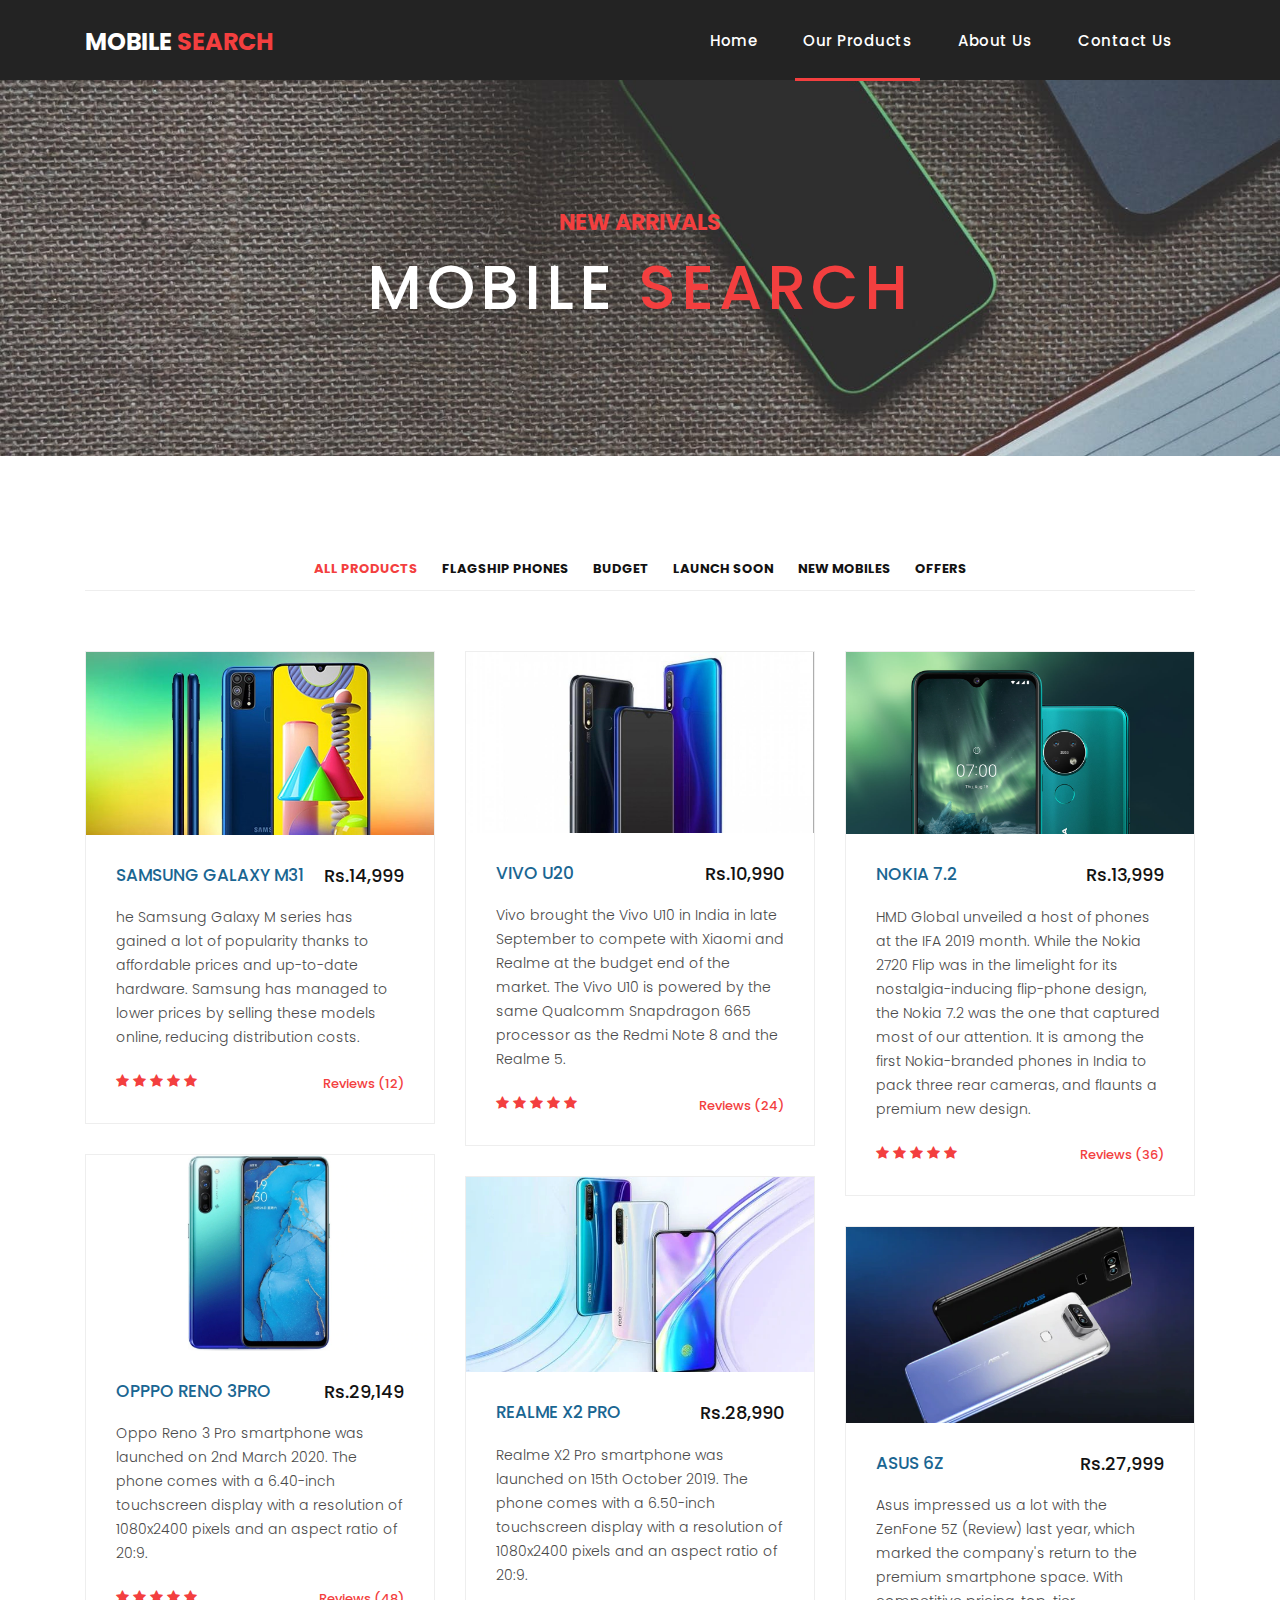
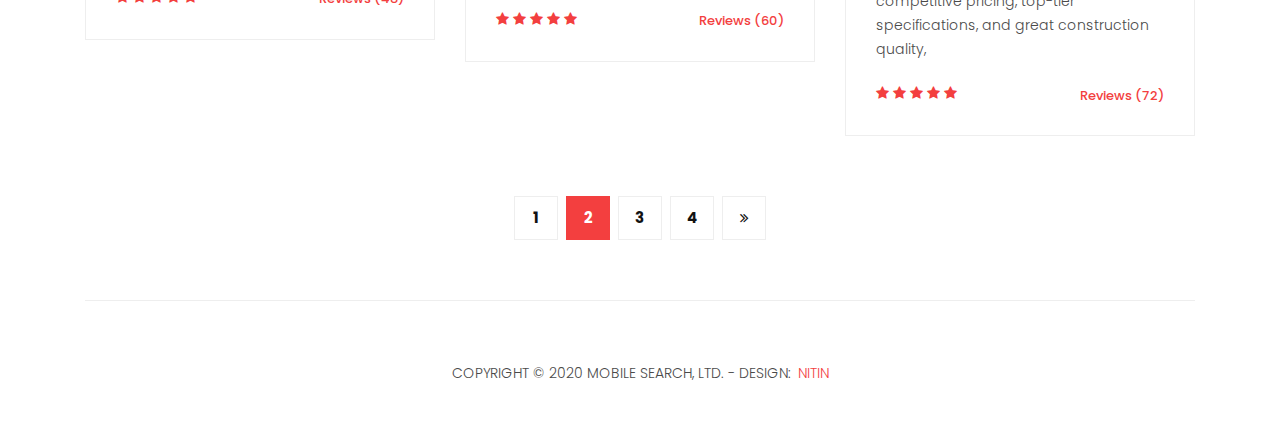
<file: products2.html>
<!DOCTYPE html>
<html lang="en">

  <head>

    <meta charset="utf-8">
    <meta name="viewport" content="width=device-width, initial-scale=1, shrink-to-fit=no">
    <meta name="description" content="">
    <meta name="author" content="">
    <link href="https://fonts.googleapis.com/css?family=Poppins:100,200,300,400,500,600,700,800,900&display=swap" rel="stylesheet">

    <title>MS-Products</title>
    <!-- FEVICON -->
    <link rel="apple-touch-icon" sizes="57x57" href="assets/images/favicon/apple-icon-57x57.png">
    <link rel="apple-touch-icon" sizes="60x60" href="assets/images/favicon/apple-icon-60x60.png">
    <link rel="apple-touch-icon" sizes="72x72" href="assets/images/favicon/apple-icon-72x72.png">
    <link rel="apple-touch-icon" sizes="76x76" href="assets/images/favicon/apple-icon-76x76.png">
    <link rel="apple-touch-icon" sizes="114x114" href="assets/images/favicon/apple-icon-114x114.png">
    <link rel="apple-touch-icon" sizes="120x120" href="assets/images/favicon/apple-icon-120x120.png">
    <link rel="apple-touch-icon" sizes="144x144" href="assets/images/favicon/apple-icon-144x144.png">
    <link rel="apple-touch-icon" sizes="152x152" href="assets/images/favicon/apple-icon-152x152.png">
    <link rel="apple-touch-icon" sizes="180x180" href="assets/images/favicon/apple-icon-180x180.png">
    <link rel="icon" type="image/png" sizes="192x192"  href="assets/images/favicon/android-icon-192x192.png">
    <link rel="icon" type="image/png" sizes="32x32" href="assets/images/favicon/favicon-32x32.png">
    <link rel="icon" type="image/png" sizes="96x96" href="assets/images/favicon/favicon-96x96.png">
    <link rel="icon" type="image/png" sizes="16x16" href="assets/images/favicon/favicon-16x16.png">
    <link rel="manifest" href="assets/images/favicon/manifest.json">
    <meta name="msapplication-TileColor" content="#ffffff">
    <meta name="msapplication-TileImage" content="assets/images/favicon/ms-icon-144x144.png">
    <meta name="theme-color" content="#ffffff">
    <!-- FEVICON ENDS HERE -->

    <!-- Bootstrap core CSS -->
    <link href="vendor/bootstrap/css/bootstrap.min.css" rel="stylesheet">
<!--

TemplateMo 546 Sixteen Clothing

https://templatemo.com/tm-546-sixteen-clothing

-->

    <!-- Additional CSS Files -->
    <link rel="stylesheet" href="assets/css/fontawesome.css">
    <link rel="stylesheet" href="assets/css/templatemo-sixteen.css">
    <link rel="stylesheet" href="assets/css/owl.css">

  </head>

  <body>

    <!-- ***** Preloader Start ***** -->
    <div id="preloader">
        <div class="jumper">
            <div></div>
            <div></div>
            <div></div>
        </div>
    </div>  
    <!-- ***** Preloader End ***** -->

    <!-- Header -->
    <header class="">
      <nav class="navbar navbar-expand-lg">
        <div class="container">
          <a class="navbar-brand" href="index.html"><h2>Mobile <em>search</em></h2></a>
          <button class="navbar-toggler" type="button" data-toggle="collapse" data-target="#navbarResponsive" aria-controls="navbarResponsive" aria-expanded="false" aria-label="Toggle navigation">
            <span class="navbar-toggler-icon"></span>
          </button>
          <div class="collapse navbar-collapse" id="navbarResponsive">
            <ul class="navbar-nav ml-auto">
              <li class="nav-item">
                <a class="nav-link" href="index.html">Home
                  <span class="sr-only">(current)</span>
                </a>
              </li> 
              <li class="nav-item active">
                <a class="nav-link" href="products.html">Our Products</a>
              </li>
              <li class="nav-item">
                <a class="nav-link" href="about.html">About Us</a>
              </li>
              <li class="nav-item">
                <a class="nav-link" href="contact.html">Contact Us</a>
              </li>
            </ul>
          </div>
        </div>
      </nav>
    </header>

    <!-- Page Content -->
    <div class="page-heading products-heading header-text">
      <div class="container">
        <div class="row">
          <div class="col-md-12">
            <div class="text-content">
              <h4>new arrivals</h4>
              <h2>MOBILE <span style="color: #f33f3f">SEARCH</span></h2>
            </div>
          </div>
        </div>
      </div>
    </div>

    
    <div class="products">
      <div class="container">
        <div class="row">
          <div class="col-md-12">
            <div class="filters">
              <ul>
                  <li class="active" data-filter="*">ALL PRODUCTS</li>
                  <li data-filter=".des">FLAGSHIP PHONES</li>
                  <li data-filter=".dev">BUDGET</li>
                  <li data-filter=".gra">LAUNCH SOON</li>
                  <li data-filter=".new">NEW MOBILES</li>
                  <li data-filter=".offer">OFFERS</li>
              </ul>
            </div>
          </div>
          <div class="col-md-12">
            <div class="filters-content">
                <div class="row grid">
                    <div class="col-lg-4 col-md-4 all dev new offer">
                      <div class="product-item">
                        <a href="#"><img src="assets/images/samsung galaxy m31.jpg" alt=""></a>
                        <div class="down-content">
                          <a href="#"><h4>SAMSUNG GALAXY M31</h4></a>
                          <h6>Rs.14,999</h6>
                          <p>he Samsung Galaxy M series has gained a lot of popularity thanks to affordable prices and up-to-date hardware. Samsung has managed to lower prices by selling these models online, reducing distribution costs.</p>
                          <ul class="stars">
                            <li><i class="fa fa-star"></i></li>
                            <li><i class="fa fa-star"></i></li>
                            <li><i class="fa fa-star"></i></li>
                            <li><i class="fa fa-star"></i></li>
                            <li><i class="fa fa-star"></i></li>
                          </ul>
                          <span>Reviews (12)</span>
                        </div>
                      </div>
                    </div>
                    <div class="col-lg-4 col-md-4 all dev offer">
                      <div class="product-item">
                        <a href="#"><img src="assets/images/vivo u20.jpg" alt=""></a>
                        <div class="down-content">
                          <a href="#"><h4>VIVO U20</h4></a>
                          <h6>Rs.10,990</h6>
                          <p>Vivo brought the Vivo U10 in India in late September to compete with Xiaomi and Realme at the budget end of the market. The Vivo U10 is powered by the same Qualcomm Snapdragon 665 processor as the Redmi Note 8 and the Realme 5.</p>
                          <ul class="stars">
                            <li><i class="fa fa-star"></i></li>
                            <li><i class="fa fa-star"></i></li>
                            <li><i class="fa fa-star"></i></li>
                            <li><i class="fa fa-star"></i></li>
                            <li><i class="fa fa-star"></i></li>
                          </ul>
                          <span>Reviews (24)</span>
                        </div>
                      </div>
                    </div>
                    <div class="col-lg-4 col-md-4 all dev offer">
                      <div class="product-item">
                        <a href="#"><img src="assets/images/nokia 7.2.jpg" alt=""></a>
                        <div class="down-content">
                          <a href="#"><h4>NOKIA 7.2 </h4></a>
                          <h6>Rs.13,999</h6>
                          <p>HMD Global unveiled a host of phones at the IFA 2019 month. While the Nokia 2720 Flip was in the limelight for its nostalgia-inducing flip-phone design, the Nokia 7.2 was the one that captured most of our attention. It is among the first Nokia-branded phones in India to pack three rear cameras, and flaunts a premium new design.</p>
                          <ul class="stars">
                            <li><i class="fa fa-star"></i></li>
                            <li><i class="fa fa-star"></i></li>
                            <li><i class="fa fa-star"></i></li>
                            <li><i class="fa fa-star"></i></li>
                            <li><i class="fa fa-star"></i></li>
                          </ul>
                          <span>Reviews (36)</span>
                        </div>
                      </div>
                    </div>
                    <div class="col-lg-4 col-md-4 all des new offer">
                      <div class="product-item">
                        <a href="#"><img src="assets/images/oppo reno 3pro.webp" alt=""></a>
                        <div class="down-content">
                          <a href="#"><h4>OPPPO RENO 3PRO</h4></a>
                          <h6>Rs.29,149</h6>
                          <p>Oppo Reno 3 Pro smartphone was launched on 2nd March 2020. The phone comes with a 6.40-inch touchscreen display with a resolution of 1080x2400 pixels and an aspect ratio of 20:9.</p>
                          <ul class="stars">
                            <li><i class="fa fa-star"></i></li>
                            <li><i class="fa fa-star"></i></li>
                            <li><i class="fa fa-star"></i></li>
                            <li><i class="fa fa-star"></i></li>
                            <li><i class="fa fa-star"></i></li>
                          </ul>
                          <span>Reviews (48)</span>
                        </div>
                      </div>
                    </div>
                    <div class="col-lg-4 col-md-4 all des new offer">
                      <div class="product-item">
                        <a href="#"><img src="assets/images/realme x2 pro.webp" alt=""></a>
                        <div class="down-content">
                          <a href="#"><h4>REALME X2 PRO</h4></a>
                          <h6>Rs.28,990</h6>
                          <p>Realme X2 Pro smartphone was launched on 15th October 2019. The phone comes with a 6.50-inch touchscreen display with a resolution of 1080x2400 pixels and an aspect ratio of 20:9.</p>
                          <ul class="stars">
                            <li><i class="fa fa-star"></i></li>
                            <li><i class="fa fa-star"></i></li>
                            <li><i class="fa fa-star"></i></li>
                            <li><i class="fa fa-star"></i></li>
                            <li><i class="fa fa-star"></i></li>
                          </ul>
                          <span>Reviews (60)</span>
                        </div>
                      </div>
                    </div>
                    <div class="col-lg-4 col-md-4 all des new offer">
                      <div class="product-item">
                        <a href="#"><img src="assets/images/asus 6z.webp" alt=""></a>
                        <div class="down-content">
                          <a href="#"><h4>ASUS 6Z</h4></a>
                          <h6>Rs.27,999</h6>
                          <p>Asus impressed us a lot with the ZenFone 5Z (Review) last year, which marked the company's return to the premium smartphone space. With competitive pricing, top-tier specifications, and great construction quality,</p>
                          <ul class="stars">
                            <li><i class="fa fa-star"></i></li>
                            <li><i class="fa fa-star"></i></li>
                            <li><i class="fa fa-star"></i></li>
                            <li><i class="fa fa-star"></i></li>
                            <li><i class="fa fa-star"></i></li>
                          </ul>
                          <span>Reviews (72)</span>
                        </div>
                      </div>
                    </div>
                </div>
            </div>
          </div>
          <div class="col-md-12">
            <ul class="pages">
              <li><a href="products.html">1</a></li>
              <li class="active"><a href="products2.html">2</a></li>
              <li><a href="products3.html">3</a></li>
              <li><a href="products.html">4</a></li>
              <li><a href="#"><i class="fa fa-angle-double-right"></i></a></li>
            </ul>
          </div>
        </div>
      </div>
    </div>

    
    <footer>
      <div class="container">
        <div class="row">
          <div class="col-md-12">
            <div class="inner-content">
             <p>Copyright &copy; 2020 Mobile search, Ltd.
            
            - Design: <a rel="nofollow noopener" href="#" target="_blank">nitin</a></p>
            </div>
          </div>
        </div>
      </div>
    </footer>


    <!-- Bootstrap core JavaScript -->
    <script src="vendor/jquery/jquery.min.js"></script>
    <script src="vendor/bootstrap/js/bootstrap.bundle.min.js"></script>


    <!-- Additional Scripts -->
    <script src="assets/js/custom.js"></script>
    <script src="assets/js/owl.js"></script>
    <script src="assets/js/slick.js"></script>
    <script src="assets/js/isotope.js"></script>
    <script src="assets/js/accordions.js"></script>


    <script language = "text/Javascript"> 
      cleared[0] = cleared[1] = cleared[2] = 0; //set a cleared flag for each field
      function clearField(t){                   //declaring the array outside of the
      if(! cleared[t.id]){                      // function makes it static and global
          cleared[t.id] = 1;  // you could use true and false, but that's more typing
          t.value='';         // with more chance of typos
          t.style.color='#fff';
          }
      }
    </script>


  </body>

</html>
</file>
<file: assets/css/templatemo-sixteen.css>
/*

TemplateMo 546 Sixteen Clothing

https://templatemo.com/tm-546-sixteen-clothing

*/
body {
  font-family: 'Poppins', sans-serif;
  overflow-x: hidden;
  text-rendering: optimizeLegibility;
  -webkit-font-smoothing: antialiased;
  -moz-osx-font-smoothing: grayscale;
}
p {
	margin-bottom: 0px;
	font-size: 14px;
	font-weight: 300;
	color: #4a4a4a;
	line-height: 24px;
}
a {
	text-decoration: none!important;
}
ul {
	padding: 0;
	margin: 0;
	list-style: none;
}

h1,h2,h3,h4,h5,h6 {
	margin: 0px;
}

ul.social-icons li {
	display: inline-block;
	margin-right: 3px;
}

ul.social-icons li:last-child {
	margin-right: 0px;
}

ul.social-icons li a {
	width: 50px;
	height: 50px;
	display: inline-block;
	line-height: 50px;
	background-color: #eee;
	color: #121212;
	font-size: 18px;
	text-align: center;
	transition: all .3s;
}

ul.social-icons li a:hover {
	background-color: #f33f3f;
	color: #fff;
}

a.filled-button {
	background-color: #f33f3f;
	color: #fff;
	font-size: 14px;
	text-transform: capitalize;
	font-weight: 300;
	padding: 10px 20px;
	border-radius: 5px;
	display: inline-block;
	transition: all 0.3s;
}

a.filled-button:hover {
	background-color: #121212;
	color: #fff;
}

.section-heading {
	text-align: left;
	margin-bottom: 60px;
	border-bottom: 1px solid #eee;
}

.section-heading h2 {
	font-size: 28px;
	font-weight: 400;
	color: #1e1e1e;
	margin-bottom: 15px;
}

.products-heading {
	background-image: url(../images/newarrivals3.jpg);
}

.about-heading {
	background-image: url("../images/about us2.jpeg");
}

.contact-heading {
	background-image: url("../images/contact us3.jpeg");
}

.page-heading {
	padding: 210px 0px 130px 0px;
	text-align: center;
	background-position: center center;
	background-repeat: no-repeat;
	background-size: cover;
}

.page-heading .text-content h4 {
	color: #f33f3f;
	font-size: 22px;
	text-transform: uppercase;
	font-weight: 700;
	margin-bottom: 15px;
}

.page-heading .text-content h2 {
	color: #fff;
	font-size: 62px;
	text-transform: uppercase;
	letter-spacing: 5px;
}

#preloader {
  overflow: hidden;
  /*background: #f33f3f;*/
  background: #f33f3f;
  left: 0;
  right: 0;
  top: 0;
  bottom: 0;
  position: fixed;
  z-index: 9999999;
  color: #fff;
}

#preloader .jumper {
  left: 0;
  top: 0;
  right: 0;
  bottom: 0;
  display: block;
  position: absolute;
  margin: auto;
  width: 50px;
  height: 50px;
}

#preloader .jumper > div {
  background-color: #fff;
  width: 10px;
  height: 10px;
  border-radius: 100%;
  -webkit-animation-fill-mode: both;
  animation-fill-mode: both;
  position: absolute;
  opacity: 0;
  width: 50px;
  height: 50px;
  -webkit-animation: jumper 1s 0s linear infinite;
  animation: jumper 1s 0s linear infinite;
}

#preloader .jumper > div:nth-child(2) {
  -webkit-animation-delay: 0.33333s;
  animation-delay: 0.33333s;
}

#preloader .jumper > div:nth-child(3) {
  -webkit-animation-delay: 0.66666s;
  animation-delay: 0.66666s;
}

@-webkit-keyframes jumper {
  0% {
    opacity: 0;
    -webkit-transform: scale(0);
    transform: scale(0);
  }
  5% {
    opacity: 1;
  }
  100% {
    -webkit-transform: scale(1);
    transform: scale(1);
    opacity: 0;
  }
}

@keyframes jumper {
  0% {
    opacity: 0;
    -webkit-transform: scale(0);
    transform: scale(0);
  }
  5% {
    opacity: 1;
  }
  100% {
    opacity: 0;
  }
}


/* Header Style */
header {
	position: absolute;
	z-index: 99999;
	width: 100%;
	height: 80px;
	background-color: #232323;
	-webkit-transition: all 0.3s ease-in-out 0s;
    -moz-transition: all 0.3s ease-in-out 0s;
    -o-transition: all 0.3s ease-in-out 0s;
    transition: all 0.3s ease-in-out 0s;
}
header .navbar {
	padding: 17px 0px;
}
.background-header .navbar {
	padding: 17px 0px;
}
.background-header {
	top: 0;
	position: fixed;
	background-color: #fff!important;
	box-shadow: 0px 1px 10px rgba(0,0,0,0.1);
}
.background-header .navbar-brand h2 {
	color: #121212!important;
}
.background-header .navbar-nav a.nav-link {
	color: #1e1e1e!important;
}
.background-header .navbar-nav .nav-link:hover,
.background-header .navbar-nav .active>.nav-link,
.background-header .navbar-nav .nav-link.active,
.background-header .navbar-nav .nav-link.show,
.background-header .navbar-nav .show>.nav-link {
	color: #f33f3f!important;
}
.navbar .navbar-brand {
	float: 	left;
	margin-top: -12px;
	outline: none;
}
.navbar .navbar-brand h2 {
	color: #fff;
	text-transform: uppercase;
	font-size: 24px;
	font-weight: 700;
	-webkit-transition: all .3s ease 0s;
    -moz-transition: all .3s ease 0s;
    -o-transition: all .3s ease 0s;
    transition: all .3s ease 0s;
}
.navbar .navbar-brand h2 em {
	font-style: normal;
	color: #f33f3f;
}
#navbarResponsive {
	z-index: 999;
}
.navbar-collapse {
	text-align: center;
}
.navbar .navbar-nav .nav-item {
	margin: 0px 15px;
}
.navbar .navbar-nav a.nav-link {
	text-transform: capitalize;
	font-size: 15px;
	font-weight: 500;
	letter-spacing: 0.5px;
	color: #fff;
	transition: all 0.5s;
	margin-top: 5px;
}
.navbar .navbar-nav .nav-link:hover,
.navbar .navbar-nav .active>.nav-link,
.navbar .navbar-nav .nav-link.active,
.navbar .navbar-nav .nav-link.show,
.navbar .navbar-nav .show>.nav-link {
	color: #fff;
	padding-bottom: 25px;
	border-bottom: 3px solid #f33f3f;
}
.navbar .navbar-toggler-icon {
	background-image: none;
}
.navbar .navbar-toggler {
	border-color: #fff;
	background-color: #fff;
	/*background-color: black;*/
	height: 36px;
	outline: none;
	border-radius: 0px;
	position: absolute;
	right: 30px;
	top: 20px;
}
.navbar .navbar-toggler-icon:after {
	content: '\f0c9';
	color: #f33f3f;
	font-size: 18px;
	line-height: 26px;
	font-family: 'FontAwesome';
}



/* Banner Style */
.banner {
	position: relative;
	text-align: center;
	padding-top: 80px;
}

.banner-item-01 {
	padding: 300px 0px;
	background-image: url("../images/mobile 7.jpg");
	background-size: cover;
	background-repeat: no-repeat;
	background-position: center center;
}

.banner-item-02 {
	padding: 300px 0px;
	background-image: url("../images/mobile 2.jpg");
	background-size: cover;
	background-repeat: no-repeat;
	background-position: center center;
}

.banner-item-03 {
	padding: 300px 0px;
	background-image: url("../images/mobile 3.jpg");
	background-size: cover;
	background-repeat: no-repeat;
	background-position: center center;
}

.banner .banner-item {
	max-height: 600px;
}

.banner .text-content {
	position: absolute;
	top: 50%;
	transform: translateY(-50%);
	text-align: center;
	width: 100%;
}

.banner .text-content h4 {
	color: #f33f3f;
	font-size: 22px;
	text-transform: uppercase;
	font-weight: 700;
	margin-bottom: 15px;
}

.banner .text-content h2 {
	color: #fff;
	font-size: 62px;
	text-transform: uppercase;
	letter-spacing: 5px;
}

.owl-banner .owl-dots .owl-dot {
  border-radius: 3px;
}
.owl-banner .owl-dots {
    display: -webkit-box;
    display: -webkit-flex;
    display: -ms-flexbox;
    display: flex;
    -ms-flex-pack: center;
    -webkit-justify-content: center;
    justify-content: center;
    position: absolute;
    left: 50%;
    transform: translateX(-50%);
    bottom: 30px;
}
.owl-banner .owl-dots .owl-dot {
    width: 10px;
    height: 10px;
    border-radius: 50%;
    margin: 0 10px;
    background-color: #fff;
    opacity: 0.5;
}
.owl-banner .owl-dots .owl-dot:focus {
    outline: none
}
.owl-banner .owl-dots .owl-dot.active {
    background-color: #fff;
    opacity: 1;
}



/* Latest Produtcs */

.latest-products {
	margin-top: 100px;
}

.latest-products .section-heading a {
	float: right;
	margin-top: -35px;
	text-transform: uppercase;
	font-size: 13px;
	font-weight: 700;
	color: #f33f3f;
}

.product-item {
	border: 1px solid #eee;
	margin-bottom: 30px;
}

.product-item .down-content {
	padding: 30px;
	position: relative;
}

.product-item img {
	width: 100%;
	overflow: hidden;
}

.product-item .down-content h4 {
	font-size: 17px;
	color: #1a6692;
	margin-bottom: 20px;
}

.product-item .down-content h6 {
	position: absolute;
	top: 30px;
	right: 30px;
	font-size: 18px;
	color: #121212;
}

.product-item .down-content p {
	margin-bottom: 20px;
}

.product-item .down-content ul li {
	display: inline-block;
}

.product-item .down-content ul li i {
	color: #f33f3f;
	font-size: 14px;
}

.product-item .down-content span {
	position: absolute;
	right: 30px;
	bottom: 30px;
	font-size: 13px;
	color: #f33f3f;
	font-weight: 500;
}




/* Best Features */

.about-features {
	margin-top: 100px!important;
}

.about-features p {
	border-bottom: 1px solid #eee;
	padding-bottom: 20px;
}

.about-features .container .row {
	padding-bottom: 0px!important;
	border-bottom: none!important;
}

.best-features {
	margin-top: 50px;
}

.best-features .container .row {
	border-bottom: 1px solid #eee;
	padding-bottom: 60px;
}

.best-features img {
	width: 100%;
	overflow: hidden;
}

.best-features h4 {
	font-size: 17px;
	color: #1a6692;
	margin-bottom: 20px;
}

.best-features ul.featured-list li {
	display: block;
	margin-bottom: 10px;
}

.best-features p {
	margin-bottom: 25px;
}

.best-features ul.featured-list li a {
	font-size: 14px;
	color: #4a4a4a;
	font-weight: 300;
	transition: all .3s;
	position: relative;
	padding-left: 13px;
}

.best-features ul.featured-list li a:before {
	content: '';
	width: 5px;
	height: 5px;
	display: inline-block;
	background-color: #4a4a4a;
	position: absolute;
	left: 0;
	transition: all .3s;
	top: 8px;
}

.best-features ul.featured-list li a:hover {
	color: #f33f3f;
}

.best-features ul.featured-list li a:hover::before {
	background-color: #f33f3f;
}

.best-features .filled-button {
	margin-top: 20px;
}





/* Call To Action */

.call-to-action .inner-content {
	margin-top: 60px;
	padding: 30px;
	background-color: #f7f7f7;
	border-radius: 5px;
}

.call-to-action .inner-content h4 {
	font-size: 17px;
	color: #1a6692;
	margin-bottom: 15px;
}

.call-to-action .inner-content em {
	font-style: normal;
	font-weight: 700;
}

.call-to-action .inner-content .col-md-4 {
	text-align: right;
}

.call-to-action .inner-content .filled-button {
	margin-top: 12px;
}




/* Footer */

footer {
	text-align: center;
}

footer .inner-content {
	border-top: 1px solid #eee;
	margin-top: 60px;
	padding: 60px 0px;
}

footer .inner-content p {
	text-transform: uppercase;
}

footer .inner-content p a {
	color: #f33f3f;
	margin-left: 3px;
}




/* Product Page */

.products {
	margin-top: 100px;
}

.products .filters {
	text-align: center;
	border-bottom: 1px solid #eee;
	padding-bottom: 10px;
	margin-bottom: 60px;
}

.products .filters li {
	text-transform: uppercase;
	font-size: 13px;
	font-weight: 700;
	color: #121212;
	display: inline-block;
	margin: 0px 10px;
	transition: all .3s;
	cursor: pointer;
}

.products .filters ul li.active,
.products .filters ul li:hover {
  color: #f33f3f;
}

.products ul.pages {
	margin-top: 30px;
	text-align: center;
}

.products ul.pages li {
	display: inline-block;
	margin: 0px 2px;
}

.products ul.pages li a {
	width: 44px;
	height: 44px;
	display: inline-block;
	line-height: 42px;
	border: 1px solid #eee;
	font-size: 15px;
	font-weight: 700;
	color: #121212;
	transition: all .3s;
}

.products ul.pages li a:hover,
.products ul.pages li.active a {
	background-color: #f33f3f;
	border-color: #f33f3f;
	color: #fff;
}



/* Team Members */

.team-members {
	margin-top: 100px;
}

.team-member {
	border: 1px solid #eee;
	margin-bottom: 30px;
}

.team-member img {
	width: 100%;
	overflow: hidden;
}

.team-member .down-content {
	padding: 30px;
	text-align: center;
}

.team-member .thumb-container {
	position: relative;
}

.team-member .thumb-container .hover-effect {
	position: absolute;
	background-color: rgba(243,63,63,0.9);
	top: 0;
	left: 0;
	width: 100%;
	height: 100%;
	opacity: 0;
	visibility: hidden;
	transition: all .5s;
}

.team-member .thumb-container .hover-effect .hover-content {
	position: absolute;
	display: inline-block;
	width: 100%;
	text-align: center;
	top: 50%;
	transform: translateY(-50%);
}

.team-member .thumb-container .hover-effect .hover-content ul.social-icons li a:hover {
	background-color: #fff;
	color: #f33f3f;
}

.team-member:hover .hover-effect {
	visibility: visible;
	opacity: 1;
}

.team-member .down-content h4 {
	font-size: 17px;
	color: #1a6692;
	margin-bottom: 8px;
}

.team-member .down-content span {
	display: block;
	font-size: 13px;
	color: #f33f3f;
	font-weight: 500;
	margin-bottom: 20px;
}




/* Services */

.services {
	background-image: url("../images/about us1.jpg");
	background-position: center center;
	background-repeat: no-repeat;
	background-size: cover;
	background-attachment: fixed;
	padding: 100px 0px;
}

.services .service-item {
	text-align: center;
}

.services .service-item .icon {
	background-color: #f7f7f7;
	padding: 40px;
}

.services .service-item .icon i {
	width: 100px;
	height: 100px;
	display: inline-block;
	text-align: center;
	line-height: 100px;
	background-color: #f33f3f;
	color: #fff;
	font-size: 32px;
}

.services .service-item .down-content {
	background-color: #fff;
	padding: 40px 30px;
}

.services .service-item .down-content h4 {
	font-size: 17px;
	color: #1a6692;
	margin-bottom: 20px;
}

.services .service-item .down-content p {
	margin-bottom: 25px;
}




/* Clients */

.happy-clients {
	margin-top: 100px;
	margin-bottom: 40px;
}

.happy-clients .client-item img {
	max-width: 100%;
	overflow: hidden;
	transition: all .3s;
	cursor: pointer;
}

.happy-clients .client-item img:hover {
	opacity: 0.8;
}




/* Find Us */

.find-us {
	margin-top: 100px;
}

.find-us p {
	border-bottom: 1px solid #eee;
	padding-bottom: 30px;
	margin-bottom: 30px;
}

.find-us h4 {
	font-size: 17px;
	color: #1a6692;
	margin-bottom: 20px;
}

.find-us .left-content {
	margin-left: 30px;
}



/* Send Message */

.send-message {
	margin-top: 100px;
}

.contact-form input {
	font-size: 14px;
	width: 100%;
	height: 44px;
	display: inline-block;
	line-height: 42px;
	border: 1px solid #eee;
	border-radius: 0px;
	margin-bottom: 30px;
}

.contact-form input:focus {
	box-shadow: none;
	border: 1px solid #eee;
}

.contact-form textarea {
	font-size: 14px;
	width: 100%;
	min-width: 100%;
	min-height: 120px;
	height: 120px;
	max-height: 180px;
	border: 1px solid #eee;
	border-radius: 0px;
	margin-bottom: 30px;
}

.contact-form textarea:focus {
	box-shadow: none;
	border: 1px solid #eee;
}

.contact-form button.filled-button {
	background-color: #f33f3f;
	color: #fff;
	font-size: 14px;
	text-transform: capitalize;
	font-weight: 300;
	padding: 10px 20px;
	border-radius: 5px;
	display: inline-block;
	transition: all 0.3s;
	border: none;
	outline: none;
	cursor: pointer;
}

.contact-form button.filled-button:hover {
	background-color: #121212;
	color: #fff;
}

.accordion {
	margin-left: 30px;
}

.accordion a {
	cursor: pointer;
	font-size: 17px;
	color: #1a6692!important;
	margin-bottom: 20px;
	transition: all .3s;
}

.accordion a:hover {
	color: #f33f3f!important;
}

.accordion a.active {
  color: #f33f3f!important;
}

.accordion li .content {
  display: none;
  margin-top: 10px;
}

.accordion li:first-child {
	border-top: 1px solid #eee;
}

.accordion li {
	border-bottom: 1px solid #eee;
	padding: 15px 0px;
}

/* Responsive Style */
@media (max-width: 768px) {
	.banner .text-content {
		width: 90%;
		margin-left: 5%;
	}
	.banner .text-content h4 {
		font-size: 22px;
	}

	.banner .text-content h2 {
		font-size: 36px;
		letter-spacing: 0.5px;
	}
	.banner-item-01,
	.banner-item-02,
	.banner-item-03 {
		padding: 180px 0px;
	}
	.page-heading .text-content h4 {
		font-size: 22px;
	}

	.page-heading .text-content h2 {
		font-size: 36px;
		letter-spacing: 0.5px;
	}
	.latest-products .section-heading a {
		float: none;
		margin-top: 0px;
		display: block;
		margin-bottom: 20px;
	}
	.product-item .down-content h4 {
		margin-bottom: 20px!important;
	}
	.product-item .down-content h6 {
		position: absolute!important;
		top: 30px!important;
		right: 30px!important;
	}
	.product-item .down-content span {
		position: absolute!important;
		right: 30px!important;
		bottom: 30px!important;
	}
	.best-features .left-content {
		margin-bottom: 30px;
	}
	.call-to-action .inner-content {
		text-align: center;
	}
	.call-to-action .inner-content .filled-button {
		text-align: center;
		width: 100%;
		margin-top: 20px;
	}
	.about-features img {
		margin-bottom: 30px;
	}
	.service-item {
		margin-bottom: 30px;
	}
	.find-us #map {
		margin-bottom: 30px;
	}
	.find-us .left-content {
		margin-left: 0px;
	}
	.send-message .accordion {
		margin-top: 30px;
		margin-left: 0px;
	}
}

@media (max-width: 992px) {
	.navbar .navbar-brand {
		position: absolute;
		left: 30px;
		top: 32px;
	}
	.navbar .navbar-brand {
		width: auto;
	}
	.navbar:after {
		display: none;
	}
	#navbarResponsive {
	    z-index: 99999;
	    position: absolute;
	    top: 80px;
	    left: 0;
	    width: 100%;
	    text-align: center;
	    background-color: #fff;
	    box-shadow: 0px 10px 10px rgba(0,0,0,0.1);
	}
	.navbar .navbar-nav .nav-item {
		border-bottom: 1px solid #eee;
	}
	.navbar .navbar-nav .nav-item:last-child {
		border-bottom: none;
	}
	.navbar .navbar-nav a.nav-link {
		padding: 15px 0px;
		color: #1e1e1e!important;
	}
	.navbar .navbar-nav .nav-link:hover,
	.navbar .navbar-nav .active>.nav-link,
	.navbar .navbar-nav .nav-link.active,
	.navbar .navbar-nav .nav-link.show,
	.navbar .navbar-nav .show>.nav-link {
		color: #f33f3f!important;
		border-bottom: none!important;
		padding-bottom: 15px;
	}
	.product-item .down-content h4 {
		margin-bottom: 10px;
	}
	.product-item .down-content h6 {
		position: relative;
		top: 0;
		right: 0;
		margin-bottom: 20px;
	}
	.product-item .down-content span {
		position: relative;
		right: 0;
		bottom: 0;
	}
}
</file>
